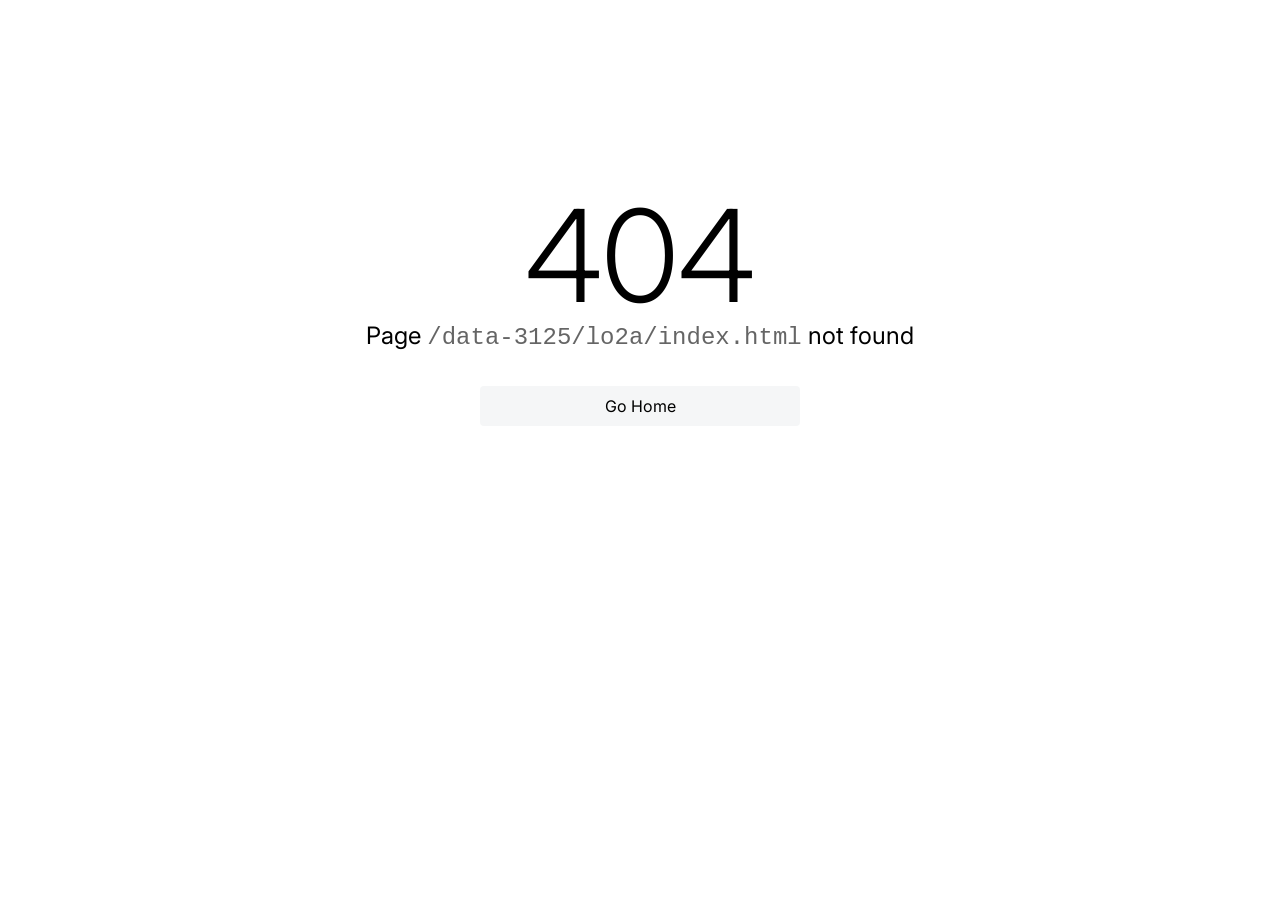
<file: data-3125/lo2a/index.html>
<!DOCTYPE html>
<html lang="en">
<head>
<meta charset="utf-8">
  <meta name="robots" content="noindex">
<meta name="viewport" content="width=device-width, initial-scale=1">
<title>DATA-3125 Data Engineering — LO2a - Slidev</title>
<link rel="stylesheet" href="https://fonts.googleapis.com/css2?family=Inter:wght@200;400;600&family=sans-serif:wght@200;400;600&family=Fira+Code:wght@200;400;600&display=swap" type="text/css">
<link rel="preload" as="image" href="./assets/crisp-dm-BqkOeNPw.png">
<link rel="icon" href="https://cdn.jsdelivr.net/gh/slidevjs/slidev/assets/favicon.png">
<meta http-equiv="Content-Type" content="text/html; charset=UTF-8">
<meta property="slidev:version" content="52.16.0">
<meta property="og:title" content="DATA-3125 Data Engineering — LO2a - Slidev">  <script type="module" crossorigin src="./assets/index-PKO9Kjw_.js"></script>
  <link rel="modulepreload" crossorigin href="./assets/rolldown-runtime-QTnfLwEv.js">
  <link rel="modulepreload" crossorigin href="./assets/modules/shiki-h4bi2xUa.js">
  <link rel="modulepreload" crossorigin href="./assets/slidev/utils-Br8QQamT.js">
  <link rel="modulepreload" crossorigin href="./assets/modules/vue-DpthL74w.js">
  <link rel="stylesheet" crossorigin href="./assets/modules/shiki-BrmBd2_v.css">
  <link rel="stylesheet" crossorigin href="./assets/index-D99_2LUt.css">
</head>
<body>
  <div id="app"></div>
  <div id="mermaid-rendering-container"></div>
  
</body>
</html>
</file>
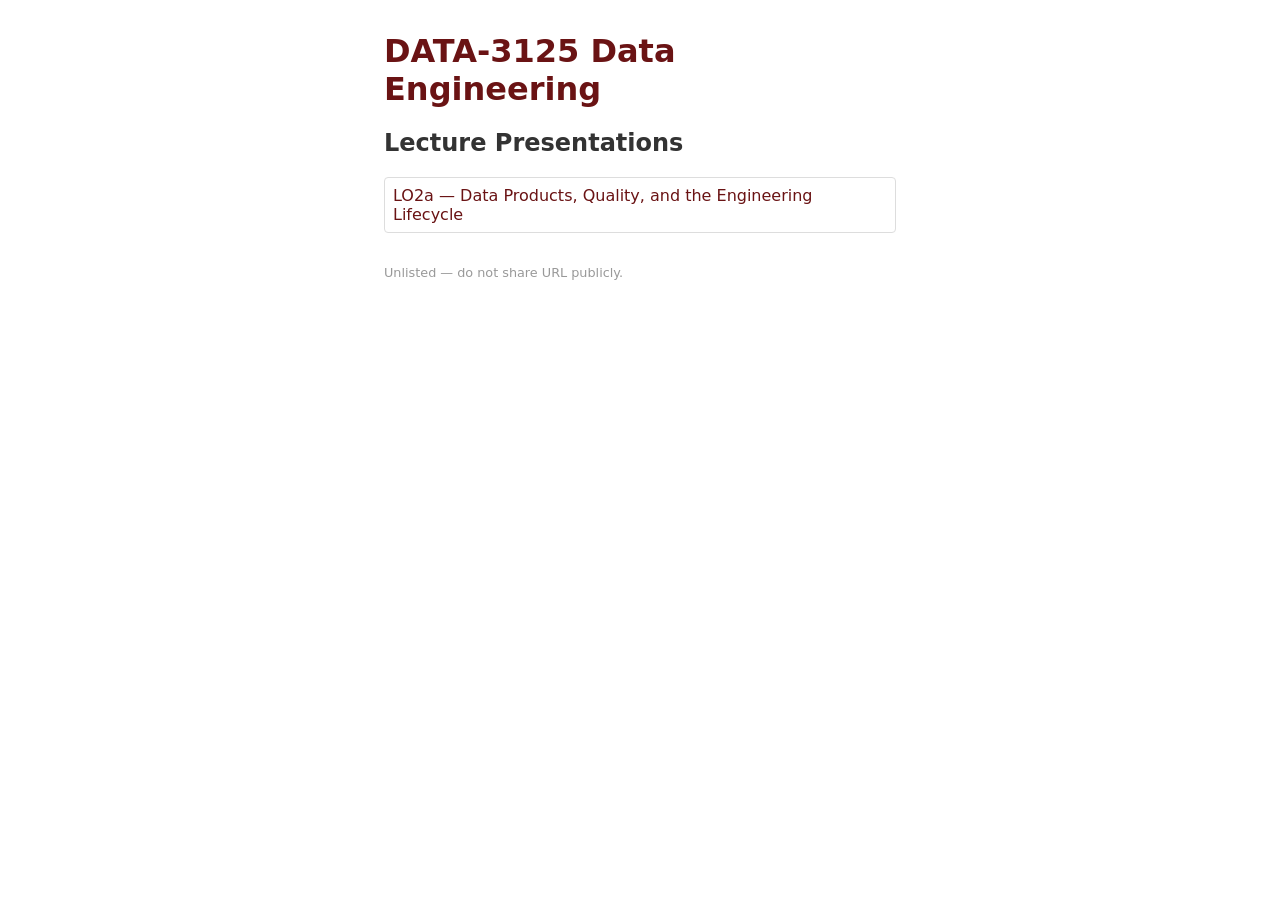
<file: courses.html>
<!DOCTYPE html>
<html lang="en">
<head><meta charset="utf-8"><title>DATA-3125 — Course Materials</title>
<meta name="robots" content="noindex">
<style>body{font-family:system-ui;max-width:32rem;margin:2rem auto;padding:0 1rem;color:#333;}
h1{color:#6a1314;}a{color:#6a1314;text-decoration:none;display:block;padding:.5rem;border:1px solid #ddd;border-radius:4px;margin:.25rem 0;}a:hover{background:#f5f0f0;}</style></head>
<body>
<h1>DATA-3125 Data Engineering</h1>
<h2>Lecture Presentations</h2>
<a href="/">LO2a — Data Products, Quality, and the Engineering Lifecycle</a>
<p style="color:#999;font-size:.8rem;margin-top:2rem;">Unlisted — do not share URL publicly.</p>
</body></html>
</file>
<file: data-3125/lo2a/assets/modules/shiki-BrmBd2_v.css>
.shiki-magic-move-container{white-space:pre;position:relative}.shiki-magic-move-line-number{opacity:.3;-webkit-user-select:none;user-select:none}.shiki-magic-move-item{transition:color var(--smm-duration,.5s) var(--smm-easing,"ease");display:inline-block}.shiki-magic-move-enter-active,.shiki-magic-move-leave-active,.shiki-magic-move-move{transition:all var(--smm-duration,.5s) var(--smm-easing,"ease")}.shiki-magic-move-container-resize,.shiki-magic-move-container-restyle{transition:all var(--smm-duration,.5s) var(--smm-easing,"ease");transition-delay:calc(var(--smm-duration,.5s)*var(--smm-delay-container,1))}.shiki-magic-move-move{transition-delay:calc(var(--smm-duration,.5s)*var(--smm-delay-move,1) + var(--smm-stagger,0));z-index:1}.shiki-magic-move-enter-active{transition-delay:calc(var(--smm-duration,.5s)*var(--smm-delay-enter,1) + var(--smm-stagger,0));z-index:1}.shiki-magic-move-leave-active{transition-delay:calc(var(--smm-duration,.5s)*var(--smm-delay-leave,1) + var(--smm-stagger,0))}.shiki-magic-move-enter-from,.shiki-magic-move-leave-to{opacity:0}br.shiki-magic-move-leave-active{display:none}.resize-observer[data-v-b329ee4c]{z-index:-1;pointer-events:none;opacity:0;background-color:#0000;border:none;width:100%;height:100%;display:block;position:absolute;top:0;left:0;overflow:hidden}.resize-observer[data-v-b329ee4c] object{pointer-events:none;z-index:-1;width:100%;height:100%;display:block;position:absolute;top:0;left:0;overflow:hidden}.v-popper__popper{z-index:10000;outline:none;top:0;left:0}.v-popper__popper.v-popper__popper--hidden{visibility:hidden;opacity:0;pointer-events:none;transition:opacity .15s,visibility .15s}.v-popper__popper.v-popper__popper--shown{visibility:visible;opacity:1;transition:opacity .15s}.v-popper__popper.v-popper__popper--skip-transition,.v-popper__popper.v-popper__popper--skip-transition>.v-popper__wrapper{transition:none!important}.v-popper__backdrop{width:100%;height:100%;display:none;position:absolute;top:0;left:0}.v-popper__inner{box-sizing:border-box;position:relative;overflow-y:auto}.v-popper__inner>div{z-index:1;max-width:inherit;max-height:inherit;position:relative}.v-popper__arrow-container{width:10px;height:10px;position:absolute}.v-popper__popper--arrow-overflow .v-popper__arrow-container,.v-popper__popper--no-positioning .v-popper__arrow-container{display:none}.v-popper__arrow-inner,.v-popper__arrow-outer{border-style:solid;width:0;height:0;position:absolute;top:0;left:0}.v-popper__arrow-inner{visibility:hidden;border-width:7px}.v-popper__arrow-outer{border-width:6px}.v-popper__popper[data-popper-placement^=top] .v-popper__arrow-inner,.v-popper__popper[data-popper-placement^=bottom] .v-popper__arrow-inner{left:-2px}.v-popper__popper[data-popper-placement^=top] .v-popper__arrow-outer,.v-popper__popper[data-popper-placement^=bottom] .v-popper__arrow-outer{left:-1px}.v-popper__popper[data-popper-placement^=top] .v-popper__arrow-inner,.v-popper__popper[data-popper-placement^=top] .v-popper__arrow-outer{border-bottom-width:0;border-bottom-color:#0000!important;border-left-color:#0000!important;border-right-color:#0000!important}.v-popper__popper[data-popper-placement^=top] .v-popper__arrow-inner{top:-2px}.v-popper__popper[data-popper-placement^=bottom] .v-popper__arrow-container{top:0}.v-popper__popper[data-popper-placement^=bottom] .v-popper__arrow-inner,.v-popper__popper[data-popper-placement^=bottom] .v-popper__arrow-outer{border-top-width:0;border-top-color:#0000!important;border-left-color:#0000!important;border-right-color:#0000!important}.v-popper__popper[data-popper-placement^=bottom] .v-popper__arrow-inner{top:-4px}.v-popper__popper[data-popper-placement^=bottom] .v-popper__arrow-outer{top:-6px}.v-popper__popper[data-popper-placement^=left] .v-popper__arrow-inner,.v-popper__popper[data-popper-placement^=right] .v-popper__arrow-inner{top:-2px}.v-popper__popper[data-popper-placement^=left] .v-popper__arrow-outer,.v-popper__popper[data-popper-placement^=right] .v-popper__arrow-outer{top:-1px}.v-popper__popper[data-popper-placement^=right] .v-popper__arrow-inner,.v-popper__popper[data-popper-placement^=right] .v-popper__arrow-outer{border-left-width:0;border-top-color:#0000!important;border-bottom-color:#0000!important;border-left-color:#0000!important}.v-popper__popper[data-popper-placement^=right] .v-popper__arrow-inner{left:-4px}.v-popper__popper[data-popper-placement^=right] .v-popper__arrow-outer{left:-6px}.v-popper__popper[data-popper-placement^=left] .v-popper__arrow-container{right:-10px}.v-popper__popper[data-popper-placement^=left] .v-popper__arrow-inner,.v-popper__popper[data-popper-placement^=left] .v-popper__arrow-outer{border-right-width:0;border-top-color:#0000!important;border-bottom-color:#0000!important;border-right-color:#0000!important}.v-popper__popper[data-popper-placement^=left] .v-popper__arrow-inner{left:-2px}.v-popper--theme-tooltip .v-popper__inner{color:#fff;background:#000c;border-radius:6px;padding:7px 12px 6px}.v-popper--theme-tooltip .v-popper__arrow-outer{border-color:#000c}.v-popper--theme-dropdown .v-popper__inner{color:#000;background:#fff;border:1px solid #ddd;border-radius:6px;box-shadow:0 6px 30px #0000001a}.v-popper--theme-dropdown .v-popper__arrow-inner{visibility:visible;border-color:#fff}.v-popper--theme-dropdown .v-popper__arrow-outer{border-color:#ddd}:root{--twoslash-border-color:#8888;--twoslash-underline-color:currentColor;--twoslash-highlighted-border:#c37d0d50;--twoslash-highlighted-bg:#c37d0d20;--twoslash-popup-bg:#f8f8f8;--twoslash-popup-color:inherit;--twoslash-popup-shadow:#00000014 0px 1px 4px;--twoslash-docs-color:#888;--twoslash-docs-font:sans-serif;--twoslash-code-font:inherit;--twoslash-code-font-size:1em;--twoslash-matched-color:inherit;--twoslash-unmatched-color:#888;--twoslash-cursor-color:#8888;--twoslash-error-color:#d45656;--twoslash-error-bg:#d4565620;--twoslash-warn-color:#c37d0d;--twoslash-warn-bg:#c37d0d20;--twoslash-tag-color:#3772cf;--twoslash-tag-bg:#3772cf20;--twoslash-tag-warn-color:var(--twoslash-warn-color);--twoslash-tag-warn-bg:var(--twoslash-warn-bg);--twoslash-tag-annotate-color:#1ba673;--twoslash-tag-annotate-bg:#1ba67320}@media (prefers-reduced-motion:reduce){.twoslash *{transition:none!important}}.twoslash:hover .twoslash-hover{border-color:var(--twoslash-underline-color)}.twoslash .twoslash-hover{border-bottom:1px dotted #0000;transition:border-color .3s;position:relative}.twoslash .twoslash-popup-container{opacity:0;background:var(--twoslash-popup-bg);color:var(--twoslash-popup-color);border:1px solid var(--twoslash-border-color);pointer-events:none;z-index:10;-webkit-user-select:none;user-select:none;text-align:left;box-shadow:var(--twoslash-popup-shadow);border-radius:4px;flex-direction:column;transition:opacity .3s;display:inline-flex;position:absolute;transform:translateY(1.1em)}.twoslash .twoslash-query-persisted .twoslash-popup-container{z-index:9;transform:translateY(1.5em)}.twoslash .twoslash-hover:hover .twoslash-popup-container,.twoslash .twoslash-error-hover:hover .twoslash-popup-container,.twoslash .twoslash-query-persisted .twoslash-popup-container,.twoslash .twoslash-query-line .twoslash-popup-container{opacity:1;pointer-events:auto}.twoslash .twoslash-popup-container:hover{-webkit-user-select:auto;user-select:auto}.twoslash .twoslash-popup-arrow{border-top:1px solid var(--twoslash-border-color);border-right:1px solid var(--twoslash-border-color);background:var(--twoslash-popup-bg);pointer-events:none;width:6px;height:6px;position:absolute;top:-4px;left:1em;transform:rotate(-45deg)}.twoslash .twoslash-popup-code,.twoslash .twoslash-popup-error,.twoslash .twoslash-popup-docs{padding:6px 8px!important}.twoslash .twoslash-popup-code{font-family:var(--twoslash-code-font);font-size:var(--twoslash-code-font-size)}.twoslash .twoslash-popup-docs{color:var(--twoslash-docs-color);font-family:var(--twoslash-docs-font);border-top:1px solid var(--twoslash-border-color);font-size:.8em}.twoslash .twoslash-popup-error{color:var(--twoslash-error-color);background-color:var(--twoslash-error-bg);font-family:var(--twoslash-docs-font);font-size:.8em}.twoslash .twoslash-popup-docs-tags{font-family:var(--twoslash-docs-font);flex-direction:column;display:flex}.twoslash .twoslash-popup-docs-tags,.twoslash .twoslash-popup-docs-tag-name{margin-right:.5em}.twoslash .twoslash-popup-docs-tag-name{font-family:var(--twoslash-code-font)}.twoslash .twoslash-query-line .twoslash-popup-container{margin-bottom:1.4em;position:relative;transform:translateY(.6em)}.twoslash .twoslash-error-line{background-color:var(--twoslash-error-bg);border-left:3px solid var(--twoslash-error-color);color:var(--twoslash-error-color);width:max-content;min-width:100%;margin:.2em 0;padding:6px 12px;position:relative}.twoslash .twoslash-error-line.twoslash-error-level-warning{background-color:var(--twoslash-warn-bg);border-left:3px solid var(--twoslash-warn-color);color:var(--twoslash-warn-color)}.twoslash .twoslash-error{background:url("data:image/svg+xml,%3Csvg%20xmlns%3D'http%3A%2F%2Fwww.w3.org%2F2000%2Fsvg'%20viewBox%3D'0%200%206%203'%20enable-background%3D'new%200%200%206%203'%20height%3D'3'%20width%3D'6'%3E%3Cg%20fill%3D'%23c94824'%3E%3Cpolygon%20points%3D'5.5%2C0%202.5%2C3%201.1%2C3%204.1%2C0'%2F%3E%3Cpolygon%20points%3D'4%2C0%206%2C2%206%2C0.6%205.4%2C0'%2F%3E%3Cpolygon%20points%3D'0%2C2%201%2C3%202.4%2C3%200%2C0.6'%2F%3E%3C%2Fg%3E%3C%2Fsvg%3E") 0 100% repeat-x;padding-bottom:2px}.twoslash .twoslash-error.twoslash-error-level-warning{background:url("data:image/svg+xml,%3Csvg%20xmlns%3D'http%3A%2F%2Fwww.w3.org%2F2000%2Fsvg'%20viewBox%3D'0%200%206%203'%20enable-background%3D'new%200%200%206%203'%20height%3D'3'%20width%3D'6'%3E%3Cg%20fill%3D'%23c37d0d'%3E%3Cpolygon%20points%3D'5.5%2C0%202.5%2C3%201.1%2C3%204.1%2C0'%2F%3E%3Cpolygon%20points%3D'4%2C0%206%2C2%206%2C0.6%205.4%2C0'%2F%3E%3Cpolygon%20points%3D'0%2C2%201%2C3%202.4%2C3%200%2C0.6'%2F%3E%3C%2Fg%3E%3C%2Fsvg%3E") 0 100% repeat-x;padding-bottom:2px}.twoslash .twoslash-completion-cursor{position:relative}.twoslash .twoslash-completion-cursor .twoslash-completion-list{-webkit-user-select:none;user-select:none;z-index:8;box-shadow:var(--twoslash-popup-shadow);background:var(--twoslash-popup-bg);border:1px solid var(--twoslash-border-color);margin:3px 0 0 -1px;display:inline-block;position:absolute;top:0;left:0;transform:translateY(1.2em)}.twoslash-completion-list{flex-direction:column;gap:4px;width:240px;padding:4px;font-size:.8rem;display:flex}.twoslash-completion-list:hover{-webkit-user-select:auto;user-select:auto}.twoslash-completion-list:before{background-color:var(--twoslash-cursor-color);content:" ";width:2px;height:1.4em;position:absolute;top:-1.6em;left:-1px}.twoslash-completion-list li{align-items:center;gap:.25em;line-height:1em;display:flex;overflow:hidden}.twoslash-completion-list li span.twoslash-completions-unmatched{color:var(--twoslash-unmatched-color)}.twoslash-completion-list .deprecated{opacity:.5;text-decoration:line-through}.twoslash-completion-list li span.twoslash-completions-matched{color:var(--twoslash-matched-color)}.twoslash-highlighted{background-color:var(--twoslash-highlighted-bg);border:1px solid var(--twoslash-highlighted-border);border-radius:4px;margin:-1px -3px;padding:1px 2px}.twoslash-completion-list .twoslash-completions-icon{color:var(--twoslash-unmatched-color);flex:none;width:1em}.twoslash .twoslash-tag-line{background-color:var(--twoslash-tag-bg);border-left:3px solid var(--twoslash-tag-color);color:var(--twoslash-tag-color);align-items:center;gap:.3em;width:max-content;min-width:100%;margin:.2em 0;padding:6px 10px;display:flex;position:relative}.twoslash .twoslash-tag-line .twoslash-tag-icon{width:1.1em;color:inherit}.twoslash .twoslash-tag-line.twoslash-tag-error-line{background-color:var(--twoslash-error-bg);border-left:3px solid var(--twoslash-error-color);color:var(--twoslash-error-color)}.twoslash .twoslash-tag-line.twoslash-tag-warn-line{background-color:var(--twoslash-tag-warn-bg);border-left:3px solid var(--twoslash-tag-warn-color);color:var(--twoslash-tag-warn-color)}.twoslash .twoslash-tag-line.twoslash-tag-annotate-line{background-color:var(--twoslash-tag-annotate-bg);border-left:3px solid var(--twoslash-tag-annotate-color);color:var(--twoslash-tag-annotate-color)}:root{--twoslash-popup-bg:var(--vp-c-bg,inherit);--twoslash-popup-color:var(--vp-c-text-1);--twoslash-docs-color:var(--vp-c-text-1);--twoslash-docs-font:var(--vp-font-family-base);--twoslash-code-font:var(--vp-font-family-mono);--twoslash-code-size:var(--vp-code-font-size);--twoslash-underline-color:#8888;--twoslash-border-color:var(--vp-c-border);--twoslash-cursor-color:var(--vp-c-brand);--twoslash-matched-color:var(--vp-c-brand);--twoslash-unmatched-color:var(--vp-c-text-2)}.v-popper--theme-twoslash{z-index:calc(var(--vp-z-index-local-nav) - 1)}.v-popper--theme-twoslash .v-popper__inner{background:var(--twoslash-popup-bg);color:var(--twoslash-popup-color);border-color:var(--twoslash-border-color)}.v-popper--theme-twoslash .v-popper__arrow-outer{border-color:var(--twoslash-border-color)}.v-popper--theme-twoslash .v-popper__arrow-inner{border-color:var(--twoslash-popup-bg)}.twoslash-popup-container{transform:translateY(1.5em)}.twoslash-query-persisted .twoslash-popup-container{transform:translateY(1.8em)}.twoslash .v-popper{display:inline-block}.twoslash-completion-list .twoslash-completions-icon{color:var(--twoslash-unmatched-color)!important}.twoslash-floating .twoslash-popup-code{width:fit-content;min-width:100%;max-width:600px;line-height:var(--vp-code-line-height);font-size:var(--twoslash-code-size);white-space:pre-wrap;padding:6px 12px;transition:color .5s;display:block}.twoslash-floating .twoslash-popup-docs,.twoslash-floating .twoslash-popup-error{font-family:var(--twoslash-docs-font);text-wrap:balance;max-width:700px;max-height:500px;font-size:.9em;overflow:hidden auto;padding:12px!important}.twoslash-floating .twoslash-popup-docs p:first-child,.twoslash-floating .twoslash-popup-error p:first-child{margin-top:0}.twoslash-floating .twoslash-popup-docs p:last-child,.twoslash-floating .twoslash-popup-error p:last-child{margin-bottom:0}.twoslash-floating .twoslash-popup-docs{border-top:1px solid var(--twoslash-border-color);color:var(--twoslash-docs-color)}.twoslash-floating .twoslash-popup-error{color:var(--twoslash-error-color)}.twoslash-floating .twoslash-popup-error.twoslash-error-level-warning{color:var(--twoslash-warn-color)}.twoslash-floating .twoslash-popup-docs p,.twoslash-floating .twoslash-popup-error p{text-wrap:balance;margin:6px 0}.twoslash-floating .twoslash-popup-docs pre .twoslash-floating .twoslash-popup-error pre{background-color:var(--vp-code-block-bg);border-radius:8px;margin:6px -2px;padding:12px;overflow-x:auto}.twoslash-floating .twoslash-popup-docs-tags{flex-direction:column;display:flex;padding:8px 12px!important}.twoslash-floating .twoslash-popup-docs-tags .twoslash-popup-docs-tag-name{font-family:var(--twoslash-code-font);color:var(--twoslash-unmatched-color);margin-right:.5em}.twoslash-completion-cursor{background:var(--twoslash-cursor-color);-webkit-user-select:none;user-select:none;width:2px;height:1.2em;margin-bottom:-.2em;display:inline-block}.twoslash-floating.twoslash-completion .v-popper__arrow-container{display:none}.twoslash-floating.twoslash-completion .twoslash-completion-list{font-family:var(--twoslash-code-font);padding:6px;font-size:var(--twoslash-code-size)!important}.twoslash-floating.twoslash-completion .twoslash-completion-list li{padding:3px 0}.twoslash-error:empty,.twoslash-error-empty{vertical-align:middle;min-width:.55em;min-height:1.2em;display:inline-block}
</file>
<file: data-3125/lo2a/assets/index-D99_2LUt.css>
*,:before,:after{box-sizing:border-box;border-style:solid;border-width:0;border-color:var(--un-default-border-color,#e5e7eb)}:before,:after{--un-content:""}html,:host{-webkit-text-size-adjust:100%;tab-size:4;font-feature-settings:normal;font-variation-settings:normal;-webkit-tap-highlight-color:transparent;font-family:ui-sans-serif,system-ui,sans-serif,Apple Color Emoji,Segoe UI Emoji,Segoe UI Symbol,Noto Color Emoji;line-height:1.5}body{line-height:inherit;margin:0}hr{height:0;color:inherit;border-top-width:1px}abbr:where([title]){-webkit-text-decoration:underline dotted;text-decoration:underline dotted}h1,h2,h3,h4,h5,h6{font-size:inherit;font-weight:inherit}a{color:inherit;-webkit-text-decoration:inherit;text-decoration:inherit}b,strong{font-weight:bolder}code,kbd,samp,pre{font-feature-settings:normal;font-variation-settings:normal;font-family:ui-monospace,SFMono-Regular,Menlo,Monaco,Consolas,Liberation Mono,Courier New,monospace;font-size:1em}small{font-size:80%}sub,sup{vertical-align:baseline;font-size:75%;line-height:0;position:relative}sub{bottom:-.25em}sup{top:-.5em}table{text-indent:0;border-color:inherit;border-collapse:collapse}button,input,optgroup,select,textarea{font-feature-settings:inherit;font-variation-settings:inherit;font-family:inherit;font-size:100%;font-weight:inherit;line-height:inherit;color:inherit;margin:0;padding:0}button,select{text-transform:none}button,[type=button],[type=reset],[type=submit]{-webkit-appearance:button;background-color:#0000;background-image:none}:-moz-focusring{outline:auto}:-moz-ui-invalid{box-shadow:none}progress{vertical-align:baseline}::-webkit-inner-spin-button{height:auto}::-webkit-outer-spin-button{height:auto}[type=search]{-webkit-appearance:textfield;outline-offset:-2px}::-webkit-search-decoration{-webkit-appearance:none}::-webkit-file-upload-button{-webkit-appearance:button;font:inherit}summary{display:list-item}blockquote,dl,dd,h1,h2,h3,h4,h5,h6,hr,figure,p,pre{margin:0}fieldset{margin:0;padding:0}legend{padding:0}ol,ul,menu{margin:0;padding:0;list-style:none}dialog{padding:0}textarea{resize:vertical}input::placeholder,textarea::placeholder{opacity:1;color:#9ca3af}button,[role=button]{cursor:pointer}:disabled{cursor:default}img,svg,video,canvas,audio,iframe,embed,object{vertical-align:middle;display:block}img,video{max-width:100%;height:auto}[hidden]:where(:not([hidden=until-found])){display:none}*,:before,:after,::backdrop{--un-rotate:0;--un-rotate-x:0;--un-rotate-y:0;--un-rotate-z:0;--un-scale-x:1;--un-scale-y:1;--un-scale-z:1;--un-skew-x:0;--un-skew-y:0;--un-translate-x:0;--un-translate-y:0;--un-translate-z:0;--un-pan-x: ;--un-pan-y: ;--un-pinch-zoom: ;--un-scroll-snap-strictness:proximity;--un-ordinal: ;--un-slashed-zero: ;--un-numeric-figure: ;--un-numeric-spacing: ;--un-numeric-fraction: ;--un-border-spacing-x:0;--un-border-spacing-y:0;--un-ring-offset-shadow:0 0 #0000;--un-ring-shadow:0 0 #0000;--un-shadow-inset: ;--un-shadow:0 0 #0000;--un-ring-inset: ;--un-ring-offset-width:0px;--un-ring-offset-color:#fff;--un-ring-width:0px;--un-ring-color:#93c5fd80;--un-blur: ;--un-brightness: ;--un-contrast: ;--un-drop-shadow: ;--un-grayscale: ;--un-hue-rotate: ;--un-invert: ;--un-saturate: ;--un-sepia: ;--un-backdrop-blur: ;--un-backdrop-brightness: ;--un-backdrop-contrast: ;--un-backdrop-grayscale: ;--un-backdrop-hue-rotate: ;--un-backdrop-invert: ;--un-backdrop-opacity: ;--un-backdrop-saturate: ;--un-backdrop-sepia: }.prose{color:var(--un-prose-body);max-width:65ch}.prose :where(p):not(:where([class~=not-prose],[class~=not-prose] *)){margin-top:1.25em;margin-bottom:1.25em}.prose :where([class~=lead]):not(:where([class~=not-prose],[class~=not-prose] *)){color:var(--un-prose-lead);margin-top:1.2em;margin-bottom:1.2em;font-size:1.25em;line-height:1.6}.prose :where(a):not(:where([class~=not-prose],[class~=not-prose] *)){color:var(--un-prose-links);font-weight:500;text-decoration:underline}.prose :where(strong):not(:where([class~=not-prose],[class~=not-prose] *)){color:var(--un-prose-bold);font-weight:600}.prose :where(a strong):not(:where([class~=not-prose],[class~=not-prose] *)),.prose :where(blockquote strong):not(:where([class~=not-prose],[class~=not-prose] *)),.prose :where(thead th strong):not(:where([class~=not-prose],[class~=not-prose] *)){color:inherit}.prose :where(ol):not(:where([class~=not-prose],[class~=not-prose] *)){margin-top:1.25em;margin-bottom:1.25em;padding-inline-start:1.625em;list-style-type:decimal}.prose :where(ol[type=A]):not(:where([class~=not-prose],[class~=not-prose] *)){list-style-type:upper-alpha}.prose :where(ol[type=a]):not(:where([class~=not-prose],[class~=not-prose] *)){list-style-type:lower-alpha}.prose :where(ol[type=A s]):not(:where([class~=not-prose],[class~=not-prose] *)){list-style-type:upper-alpha}.prose :where(ol[type=a s]):not(:where([class~=not-prose],[class~=not-prose] *)){list-style-type:lower-alpha}.prose :where(ol[type=I]):not(:where([class~=not-prose],[class~=not-prose] *)){list-style-type:upper-roman}.prose :where(ol[type=i]):not(:where([class~=not-prose],[class~=not-prose] *)){list-style-type:lower-roman}.prose :where(ol[type=I s]):not(:where([class~=not-prose],[class~=not-prose] *)){list-style-type:upper-roman}.prose :where(ol[type=i s]):not(:where([class~=not-prose],[class~=not-prose] *)){list-style-type:lower-roman}.prose :where(ol[type="1"]):not(:where([class~=not-prose],[class~=not-prose] *)){list-style-type:decimal}.prose :where(ul):not(:where([class~=not-prose],[class~=not-prose] *)){margin-top:1.25em;margin-bottom:1.25em;padding-inline-start:1.625em;list-style-type:disc}.prose :where(ol>li):not(:where([class~=not-prose],[class~=not-prose] *))::marker{color:var(--un-prose-counters);font-weight:400}.prose :where(ul>li):not(:where([class~=not-prose],[class~=not-prose] *))::marker{color:var(--un-prose-bullets)}.prose :where(dt):not(:where([class~=not-prose],[class~=not-prose] *)){color:var(--un-prose-headings);margin-top:1.25em;font-weight:600}.prose :where(hr):not(:where([class~=not-prose],[class~=not-prose] *)){border-color:var(--un-prose-hr);border-top-width:1px;margin-top:3em;margin-bottom:3em}.prose :where(blockquote):not(:where([class~=not-prose],[class~=not-prose] *)){color:var(--un-prose-quotes);border-inline-start-width:.25rem;border-inline-start-color:var(--un-prose-quote-borders);quotes:"“""”""‘""’";margin-top:1.6em;margin-bottom:1.6em;padding-inline-start:1em;font-style:italic;font-weight:500}.prose :where(blockquote p:first-of-type):not(:where([class~=not-prose],[class~=not-prose] *)):before{content:open-quote}.prose :where(blockquote p:last-of-type):not(:where([class~=not-prose],[class~=not-prose] *)):after{content:close-quote}.prose :where(h1):not(:where([class~=not-prose],[class~=not-prose] *)){color:var(--un-prose-headings);margin-top:0;margin-bottom:.888889em;font-size:2.25em;font-weight:800;line-height:1.11111}.prose :where(h1 strong):not(:where([class~=not-prose],[class~=not-prose] *)){color:inherit;font-weight:900}.prose :where(h2):not(:where([class~=not-prose],[class~=not-prose] *)){color:var(--un-prose-headings);margin-top:2em;margin-bottom:1em;font-size:1.5em;font-weight:700;line-height:1.33333}.prose :where(h2 strong):not(:where([class~=not-prose],[class~=not-prose] *)){color:inherit;font-weight:800}.prose :where(h3):not(:where([class~=not-prose],[class~=not-prose] *)){color:var(--un-prose-headings);margin-top:1.6em;margin-bottom:.6em;font-size:1.25em;font-weight:600;line-height:1.6}.prose :where(h3 strong):not(:where([class~=not-prose],[class~=not-prose] *)){color:inherit;font-weight:700}.prose :where(h4):not(:where([class~=not-prose],[class~=not-prose] *)){color:var(--un-prose-headings);margin-top:1.5em;margin-bottom:.5em;font-weight:600;line-height:1.5}.prose :where(h4 strong):not(:where([class~=not-prose],[class~=not-prose] *)){color:inherit;font-weight:700}.prose :where(img):not(:where([class~=not-prose],[class~=not-prose] *)){margin-top:2em;margin-bottom:2em}.prose :where(picture):not(:where([class~=not-prose],[class~=not-prose] *)){margin-top:2em;margin-bottom:2em;display:block}.prose :where(video):not(:where([class~=not-prose],[class~=not-prose] *)){margin-top:2em;margin-bottom:2em}.prose :where(kbd):not(:where([class~=not-prose],[class~=not-prose] *)){color:var(--un-prose-kbd);box-shadow:0 0 0 1px rgb(var(--un-prose-kbd-shadows) / 10%), 0 3px 0 rgb(var(--un-prose-kbd-shadows) / 10%);padding-top:.1875em;padding-inline-end:.375em;padding-bottom:.1875em;border-radius:.3125rem;padding-inline-start:.375em;font-family:inherit;font-size:.875em;font-weight:500}.prose :where(code):not(:where([class~=not-prose],[class~=not-prose] *)){color:var(--un-prose-code);font-size:.875em;font-weight:600}.prose :where(code):not(:where([class~=not-prose],[class~=not-prose] *)):before,.prose :where(code):not(:where([class~=not-prose],[class~=not-prose] *)):after{content:"`"}.prose :where(a code):not(:where([class~=not-prose],[class~=not-prose] *)),.prose :where(h1 code):not(:where([class~=not-prose],[class~=not-prose] *)){color:inherit}.prose :where(h2 code):not(:where([class~=not-prose],[class~=not-prose] *)){color:inherit;font-size:.875em}.prose :where(h3 code):not(:where([class~=not-prose],[class~=not-prose] *)){color:inherit;font-size:.9em}.prose :where(h4 code):not(:where([class~=not-prose],[class~=not-prose] *)),.prose :where(blockquote code):not(:where([class~=not-prose],[class~=not-prose] *)),.prose :where(thead th code):not(:where([class~=not-prose],[class~=not-prose] *)){color:inherit}.prose :where(pre):not(:where([class~=not-prose],[class~=not-prose] *)){color:var(--un-prose-pre-code);background-color:var(--un-prose-pre-bg);padding-top:.857143em;padding-inline-end:1.14286em;padding-bottom:.857143em;border-radius:.375rem;margin-top:1.71429em;margin-bottom:1.71429em;padding-inline-start:1.14286em;font-size:.875em;font-weight:400;line-height:1.71429;overflow-x:auto}.prose :where(pre code):not(:where([class~=not-prose],[class~=not-prose] *)){font-weight:inherit;color:inherit;font-size:inherit;font-family:inherit;line-height:inherit;background-color:#0000;border-width:0;border-radius:0;padding:0}.prose :where(pre code):not(:where([class~=not-prose],[class~=not-prose] *)):before,.prose :where(pre code):not(:where([class~=not-prose],[class~=not-prose] *)):after{content:none}.prose :where(table):not(:where([class~=not-prose],[class~=not-prose] *)){table-layout:auto;width:100%;margin-top:2em;margin-bottom:2em;font-size:.875em;line-height:1.71429}.prose :where(thead):not(:where([class~=not-prose],[class~=not-prose] *)){border-bottom-width:1px;border-bottom-color:var(--un-prose-th-borders)}.prose :where(thead th):not(:where([class~=not-prose],[class~=not-prose] *)){color:var(--un-prose-headings);vertical-align:bottom;padding-inline-end:.571429em;padding-bottom:.571429em;padding-inline-start:.571429em;font-weight:600}.prose :where(tbody tr):not(:where([class~=not-prose],[class~=not-prose] *)){border-bottom-width:1px;border-bottom-color:var(--un-prose-td-borders)}.prose :where(tbody tr:last-child):not(:where([class~=not-prose],[class~=not-prose] *)){border-bottom-width:0}.prose :where(tbody td):not(:where([class~=not-prose],[class~=not-prose] *)){vertical-align:baseline}.prose :where(tfoot):not(:where([class~=not-prose],[class~=not-prose] *)){border-top-width:1px;border-top-color:var(--un-prose-th-borders)}.prose :where(tfoot td):not(:where([class~=not-prose],[class~=not-prose] *)){vertical-align:top}.prose :where(th,td):not(:where([class~=not-prose],[class~=not-prose] *)){text-align:start}.prose :where(figure>*):not(:where([class~=not-prose],[class~=not-prose] *)){margin-top:0;margin-bottom:0}.prose :where(figcaption):not(:where([class~=not-prose],[class~=not-prose] *)){color:var(--un-prose-captions);margin-top:.857143em;font-size:.875em;line-height:1.42857}.prose{font-size:1rem;line-height:1.75}.prose :where(picture>img):not(:where([class~=not-prose],[class~=not-prose] *)){margin-top:0;margin-bottom:0}.prose :where(li):not(:where([class~=not-prose],[class~=not-prose] *)){margin-top:.5em;margin-bottom:.5em}.prose :where(ol>li):not(:where([class~=not-prose],[class~=not-prose] *)),.prose :where(ul>li):not(:where([class~=not-prose],[class~=not-prose] *)){padding-inline-start:.375em}.prose :where():not(:where([class~=not-prose],[class~=not-prose] *)){margin-top:1.25em;margin-bottom:1.25em}.prose :where(ul ul,ul ol,ol ul,ol ol):not(:where([class~=not-prose],[class~=not-prose] *)){margin-top:.75em;margin-bottom:.75em}.prose :where(dl):not(:where([class~=not-prose],[class~=not-prose] *)){margin-top:1.25em;margin-bottom:1.25em}.prose :where(dd):not(:where([class~=not-prose],[class~=not-prose] *)){margin-top:.5em;padding-inline-start:1.625em}.prose :where(hr+*):not(:where([class~=not-prose],[class~=not-prose] *)),.prose :where(h2+*):not(:where([class~=not-prose],[class~=not-prose] *)),.prose :where(h3+*):not(:where([class~=not-prose],[class~=not-prose] *)),.prose :where(h4+*):not(:where([class~=not-prose],[class~=not-prose] *)){margin-top:0}.prose :where(thead th:first-child):not(:where([class~=not-prose],[class~=not-prose] *)){padding-inline-start:0}.prose :where(thead th:last-child):not(:where([class~=not-prose],[class~=not-prose] *)){padding-inline-end:0}.prose :where(tbody td,tfoot td):not(:where([class~=not-prose],[class~=not-prose] *)){padding-top:.571429em;padding-inline-end:.571429em;padding-bottom:.571429em;padding-inline-start:.571429em}.prose :where(tbody td:first-child,tfoot td:first-child):not(:where([class~=not-prose],[class~=not-prose] *)){padding-inline-start:0}.prose :where(tbody td:last-child,tfoot td:last-child):not(:where([class~=not-prose],[class~=not-prose] *)){padding-inline-end:0}.prose :where(figure):not(:where([class~=not-prose],[class~=not-prose] *)){margin-top:2em;margin-bottom:2em}.prose :where():not(:where([class~=not-prose],[class~=not-prose] *)){margin-top:0;margin-bottom:0}.prose{--un-prose-body:#374151;--un-prose-invert-body:#d1d5db;--un-prose-headings:#111827;--un-prose-invert-headings:white;--un-prose-lead:#4b5563;--un-prose-invert-lead:#9ca3af;--un-prose-links:#111827;--un-prose-invert-links:white;--un-prose-bold:#111827;--un-prose-invert-bold:white;--un-prose-counters:#6b7280;--un-prose-invert-counters:#9ca3af;--un-prose-bullets:#d1d5db;--un-prose-invert-bullets:#4b5563;--un-prose-hr:#e5e7eb;--un-prose-invert-hr:#374151;--un-prose-quotes:#111827;--un-prose-invert-quotes:#f3f4f6;--un-prose-quote-borders:#e5e7eb;--un-prose-invert-quote-borders:#374151;--un-prose-captions:#6b7280;--un-prose-invert-captions:#9ca3af;--un-prose-kbd:#111827;--un-prose-invert-kbd:white;--un-prose-kbd-shadows:#111827;--un-prose-invert-kbd-shadows:white;--un-prose-code:#111827;--un-prose-invert-code:white;--un-prose-pre-code:#e5e7eb;--un-prose-invert-pre-code:#d1d5db;--un-prose-pre-bg:#1f2937;--un-prose-invert-pre-bg:#00000080;--un-prose-th-borders:#d1d5db;--un-prose-invert-th-borders:#4b5563;--un-prose-td-borders:#e5e7eb;--un-prose-invert-td-borders:#374151}.dark .dark\:prose-invert{--un-prose-body:var(--un-prose-invert-body);--un-prose-headings:var(--un-prose-invert-headings);--un-prose-lead:var(--un-prose-invert-lead);--un-prose-links:var(--un-prose-invert-links);--un-prose-bold:var(--un-prose-invert-bold);--un-prose-counters:var(--un-prose-invert-counters);--un-prose-bullets:var(--un-prose-invert-bullets);--un-prose-hr:var(--un-prose-invert-hr);--un-prose-quotes:var(--un-prose-invert-quotes);--un-prose-quote-borders:var(--un-prose-invert-quote-borders);--un-prose-captions:var(--un-prose-invert-captions);--un-prose-kbd:var(--un-prose-invert-kbd);--un-prose-kbd-shadows:var(--un-prose-invert-kbd-shadows);--un-prose-code:var(--un-prose-invert-code);--un-prose-pre-code:var(--un-prose-invert-pre-code);--un-prose-pre-bg:var(--un-prose-invert-pre-bg);--un-prose-th-borders:var(--un-prose-invert-th-borders);--un-prose-td-borders:var(--un-prose-invert-td-borders)}.container{width:100%}.z-context-menu{z-index:60}.z-label{z-index:40}.z-menu{z-index:20}.z-modal{z-index:70}.z-nav{z-index:50}.slidev-glass-effect{--un-bg-opacity:1;background-color:rgb(255 255 255/var(--un-bg-opacity)) ;--un-shadow:var(--un-shadow-inset) 0 20px 25px -5px var(--un-shadow-color,#0000001a),var(--un-shadow-inset) 0 8px 10px -6px var(--un-shadow-color,#0000001a);box-shadow:var(--un-ring-offset-shadow), var(--un-ring-shadow), var(--un-shadow);--un-backdrop-blur:blur(8px);-webkit-backdrop-filter:var(--un-backdrop-blur) var(--un-backdrop-brightness) var(--un-backdrop-contrast) var(--un-backdrop-grayscale) var(--un-backdrop-hue-rotate) var(--un-backdrop-invert) var(--un-backdrop-opacity) var(--un-backdrop-saturate) var(--un-backdrop-sepia);backdrop-filter:var(--un-backdrop-blur) var(--un-backdrop-brightness) var(--un-backdrop-contrast) var(--un-backdrop-grayscale) var(--un-backdrop-hue-rotate) var(--un-backdrop-invert) var(--un-backdrop-opacity) var(--un-backdrop-saturate) var(--un-backdrop-sepia);border-width:1px;border-color:#9ca3af33;--un-bg-opacity:.75!important}.border-main,.dark [border~=dark\:main],.dark [dark\:border~=main],[border-main=""],[border~=main]{border-color:#9ca3af33}.border-primary,.hover\:border-primary:hover{border-color:var(--slidev-theme-primary)}.bg-active{background-color:#9ca3af1a}.bg-main{--un-bg-opacity:1;background-color:rgb(255 255 255/var(--un-bg-opacity)) }.dark .bg-main,.dark .slidev-glass-effect{--un-bg-opacity:1;background-color:rgb(18 18 18/var(--un-bg-opacity)) }.bg-primary,[bg-primary=""]{background-color:var(--slidev-theme-primary) }.hover\:bg-active:hover,[hover\:bg-active=""]:hover{background-color:#9ca3af1a}.dark .text-main{--un-text-opacity:1;color:rgb(221 221 221/var(--un-text-opacity)) }.text-main{--un-text-opacity:1;color:rgb(24 24 24/var(--un-text-opacity)) }.text-primary,[text-primary=""]{color:var(--slidev-theme-primary) }@media (width>=640px){.container{max-width:640px}}@media (width>=768px){.container{max-width:768px}}@media (width>=1024px){.container{max-width:1024px}}@media (width>=1280px){.container{max-width:1280px}}@media (width>=1536px){.container{max-width:1536px}}:root{--color-note:#0969da;--color-tip:#1a7f37;--color-warning:#9a6700;--color-severe:#bc4c00;--color-caution:#d1242f;--color-important:#8250df}@media (prefers-color-scheme:dark){:root{--color-note:#2f81f7;--color-tip:#3fb950;--color-warning:#d29922;--color-severe:#db6d28;--color-caution:#f85149;--color-important:#a371f7}}.markdown-alert{color:inherit;border-left:.25em solid #888;margin-bottom:16px;padding:.5rem 1rem}.markdown-alert>:first-child{margin-top:0}.markdown-alert>:last-child{margin-bottom:0}.markdown-alert .markdown-alert-title{align-items:center;font-weight:500;line-height:1;display:flex}.markdown-alert .markdown-alert-title .octicon{vertical-align:text-bottom;fill:currentColor;margin-right:.5rem;display:inline-block;overflow:visible!important}.markdown-alert.markdown-alert-note{border-left-color:var(--color-note)}.markdown-alert.markdown-alert-note .markdown-alert-title{color:var(--color-note)}.markdown-alert.markdown-alert-important{border-left-color:var(--color-important)}.markdown-alert.markdown-alert-important .markdown-alert-title{color:var(--color-important)}.markdown-alert.markdown-alert-warning{border-left-color:var(--color-warning)}.markdown-alert.markdown-alert-warning .markdown-alert-title{color:var(--color-warning)}.markdown-alert.markdown-alert-tip{border-left-color:var(--color-tip)}.markdown-alert.markdown-alert-tip .markdown-alert-title{color:var(--color-tip)}.markdown-alert.markdown-alert-caution{border-left-color:var(--color-caution)}.markdown-alert.markdown-alert-caution .markdown-alert-title{color:var(--color-caution)}:root{--slidev-code-background:#f5f5f5;--slidev-code-foreground:#1b1b1b;--slidev-code-font-family:"Fira Code",ui-monospace,SFMono-Regular,Menlo,Monaco,Consolas,"Liberation Mono","Courier New",monospace;--slidev-code-padding:8px;--slidev-code-font-size:12px;--slidev-code-line-height:18px;--slidev-code-radius:4px;--slidev-code-margin:4px 0;--slidev-theme-primary:#3ab9d5;--slidev-transition-duration:.5s;--slidev-slide-container-background:black;--slidev-controls-foreground:white;--slidev-code-tab-divider:#e5e5e5;--slidev-code-tab-text-color:#67676c;--slidev-code-tab-font-size:12px;--slidev-code-tab-active-text-color:#3c3c43}html.dark{--slidev-code-background:#1b1b1b;--slidev-code-foreground:#eee;--slidev-code-tab-divider:#222;--slidev-code-tab-text-color:#98989f;--slidev-code-tab-active-text-color:#dfdfd6}html,body,#app,#page-root{width:100%;height:100vh;height:calc(var(--vh,1vh) * 100);-webkit-print-color-adjust:exact;print-color-adjust:exact;--un-bg-opacity:1;background-color:rgb(255 255 255/var(--un-bg-opacity)) ;margin:0;padding:0;font-family:Inter,"sans-serif",ui-sans-serif,system-ui,-apple-system,BlinkMacSystemFont,Segoe UI,Roboto,Helvetica Neue,Arial,Noto Sans,sans-serif,Apple Color Emoji,Segoe UI Emoji,Segoe UI Symbol,Noto Color Emoji;overflow:hidden}.dark html,.dark body,.dark #app,.dark #page-root{--un-bg-opacity:1;background-color:rgb(18 18 18/var(--un-bg-opacity)) }html{background:0 0}.slidev-icon-btn{aspect-ratio:1;-webkit-user-select:none;user-select:none;cursor:pointer;vertical-align:middle;opacity:.75;border-radius:.25rem;outline:none;justify-content:center;align-items:center;padding:.25rem;transition-property:color,background-color,border-color,text-decoration-color,fill,stroke,opacity,box-shadow,transform,filter,-webkit-backdrop-filter,backdrop-filter;transition-duration:.2s;transition-timing-function:cubic-bezier(.4,0,.2,1);display:inline-flex;position:relative}@media (width>=768px){.slidev-icon-btn{padding:.5rem}}.slidev-icon-btn:hover{--un-bg-opacity:.1;background-color:rgb(156 163 175/var(--un-bg-opacity)) ;opacity:1}.slidev-icon-btn:focus-visible{opacity:1;--un-outline-color-opacity:1;outline-width:2px;outline-color:rgb(0 0 0/var(--un-outline-color-opacity)) ;outline-offset:2px;outline-style:solid}.dark .slidev-icon-btn:focus-visible{--un-outline-color-opacity:1;outline-color:rgb(255 255 255/var(--un-outline-color-opacity)) }.slidev-icon-btn.shallow{opacity:.3}.slidev-icon-btn.active{opacity:1}.slidev-icon-btn.disabled{opacity:.25;pointer-events:none}.slidev-layout a.slidev-icon-btn{border-style:none}.slidev-layout a.slidev-icon-btn:hover{--un-text-opacity:1;color:rgb(255 255 255/var(--un-text-opacity)) ;border-style:none}.slidev-icon{vertical-align:sub;line-height:1em;display:inline-block}.slidev-page{width:100%;position:relative;top:0;left:0;right:0}.slidev-note-with-clicks .slidev-note-fade{color:#888c}.dark .slidev-note-with-clicks .slidev-note-fade{color:#a1a1a1cc}.slidev-note-click-mark{-webkit-user-select:none;user-select:none;--un-text-opacity:1;color:rgb(167 139 250/var(--un-text-opacity)) ;background-color:#a78bfa1a;border-width:1px;border-color:#0000;border-radius:.25rem;align-items:center;padding-left:.25rem;padding-right:.25rem;font-family:Fira Code,ui-monospace,SFMono-Regular,Menlo,Monaco,Consolas,Liberation Mono,Courier New,monospace;font-size:.7em;display:inline-flex}.slidev-note-click-mark.slidev-note-click-mark-active{--un-border-opacity:1;border-width:1px;border-color:rgb(167 139 250/var(--un-border-opacity))}.slidev-note-click-mark.slidev-note-click-mark-past{filter:saturate(0);opacity:.5}.slidev-note-click-mark.slidev-note-click-mark-future{opacity:.5}.slidev-note-click-mark:before{content:"";--un-icon:url("data:image/svg+xml;utf8,%3Csvg viewBox='0 0 32 32' width='1.2em' height='1.2em' xmlns='http://www.w3.org/2000/svg' %3E%3Cpath fill='currentColor' d='M23 28a1 1 0 0 1-.71-.29l-6.13-6.14l-3.33 5a1 1 0 0 1-1 .44a1 1 0 0 1-.81-.7l-6-20A1 1 0 0 1 6.29 5l20 6a1 1 0 0 1 .7.81a1 1 0 0 1-.44 1l-5 3.33l6.14 6.13a1 1 0 0 1 0 1.42l-4 4A1 1 0 0 1 23 28m0-2.41L25.59 23l-7.16-7.15l5.25-3.5L7.49 7.49l4.86 16.19l3.5-5.25Z'/%3E%3C/svg%3E");-webkit-mask:var(--un-icon) no-repeat;-webkit-mask:var(--un-icon) no-repeat;mask:var(--un-icon) no-repeat;color:inherit;opacity:.8;background-color:currentColor;width:1.2em;height:1.2em;display:inline-block;-webkit-mask-size:100% 100%;mask-size:100% 100%}.slidev-note-click-mark:after{content:attr(data-clicks);display:inline-block;transform:translateY(.1em)}.slidev-form-button{--un-text-opacity:1;color:rgb(255 255 255/var(--un-text-opacity)) ;--un-border-opacity:1;border-bottom-width:2px;border-color:rgb(55 65 81/var(--un-border-opacity));--un-bg-opacity:1;background-color:rgb(107 114 128/var(--un-bg-opacity)) ;border-radius:.25rem;padding:.25rem 1rem}.slidev-form-button:hover{--un-border-opacity:1;border-color:rgb(75 85 99/var(--un-border-opacity));--un-bg-opacity:1;background-color:rgb(156 163 175/var(--un-bg-opacity)) }.slidev-form-button.primary{--un-border-opacity:1;border-color:rgb(17 94 89/var(--un-border-opacity));--un-bg-opacity:1;background-color:rgb(13 148 136/var(--un-bg-opacity)) }.slidev-form-button.primary:hover{--un-border-opacity:1;border-color:rgb(15 118 110/var(--un-border-opacity));--un-bg-opacity:1;background-color:rgb(20 184 166/var(--un-bg-opacity)) }.rough-annotation{transform:scale(calc(1 / var(--slidev-slide-scale)))}#twoslash-container{position:fixed}#twoslash-container .v-popper__wrapper:not(.no-slide-scale>*){zoom:var(--slidev-slide-scale)}#twoslash-container .v-popper__popper:not(.no-slide-scale>*){translate:calc(10px * (1 - var(--slidev-slide-scale))) 0;width:max-content}.slidev-note ul{margin:0}html.dark:root{--lightningcss-light: ;--lightningcss-dark:initial;color-scheme:dark}html.dark .shiki{color:var(--shiki-dark,inherit);--twoslash-popup-bg:var(--shiki-dark-bg,inherit)}html.dark .shiki span{color:var(--shiki-dark)}html:not(.dark) .shiki{color:var(--shiki-light,inherit);--twoslash-popup-bg:var(--shiki-light-bg,inherit)}html:not(.dark) .shiki span{color:var(--shiki-light)}.twoslash-meta-line.twoslash-popover-line{margin-top:-10px}.slidev-code-wrapper{scroll-padding:var(--slidev-code-padding);margin:var(--slidev-code-margin)!important}.slidev-code-wrapper:-webkit-scrollbar{width:0}.slidev-code{background:var(--slidev-code-background);overflow:auto;font-family:var(--slidev-code-font-family)!important;padding:var(--slidev-code-padding)!important;font-size:var(--slidev-code-font-size)!important;line-height:var(--slidev-code-line-height)!important;border-radius:var(--slidev-code-radius)!important}.slidev-code-block-title,.slidev-code-group-tabs{background:var(--slidev-code-background);color:var(--slidev-code-tab-text-color);padding-left:var(--slidev-code-padding);padding-right:var(--slidev-code-padding);font-size:var(--slidev-code-tab-font-size);border-radius:var(--slidev-code-radius) var(--slidev-code-radius) 0 0;box-shadow:inset 0 -1px var(--slidev-code-tab-divider);align-items:center;gap:8px;display:flex}.slidev-code-block-title{padding:var(--slidev-code-padding)}.slidev-code-tab{font-size:var(--slidev-code-tab-font-size);white-space:nowrap;cursor:pointer;padding:var(--slidev-code-padding);color:var(--slidev-code-tab-text-color);border-bottom:2px solid #0000;align-items:center;gap:8px;transition:color .25s;display:flex;position:relative}.slidev-code-tab:hover{color:var(--slidev-code-tab-active-text-color)!important}.slidev-code-group-blocks .slidev-code-wrapper{margin:0!important}.slidev-code-group-blocks .slidev-code{border-radius:0 0 var(--slidev-code-radius) var(--slidev-code-radius)!important}.slidev-code-group-blocks .slidev-code-wrapper.active{display:block}.slidev-code-group-blocks .slidev-code-wrapper{display:none}.slidev-code-block-title+.slidev-code,.slidev-code-group-tabs+.slidev-code{border-top-left-radius:0!important;border-top-right-radius:0!important}.slidev-code .slidev-code-dishonored{opacity:.3;pointer-events:none}.slidev-code-line-numbers .slidev-code code{counter-reset:step;counter-increment:step calc(var(--start,1) - 1)}.slidev-code-line-numbers .slidev-code code .line:before{content:counter(step);counter-increment:step;text-align:right;--un-text-opacity:1;width:1rem;color:rgb(156 163 175/var(--un-text-opacity)) ;margin-right:1.5rem;display:inline-block}.dark .slidev-code-line-numbers .slidev-code code .line:before{--un-text-opacity:1;color:rgb(75 85 99/var(--un-text-opacity)) }.slidev-note :not(pre)>code,.slidev-layout :not(pre)>code{background:var(--slidev-code-background);border-radius:var(--slidev-code-radius);padding:.125rem .375rem;font-size:.9em;font-weight:300}.slidev-note :not(pre)>code:after,.slidev-note :not(pre)>code:before{content:""}.slidev-layout :not(pre)>code:before{margin-right:-.08em}.katex,.katex :after,.katex :before{border-color:currentColor}.slidev-katex-wrapper .mord.dishonored{opacity:.3}.slide-left-enter-active,.slide-left-leave-active,.slide-right-enter-active,.slide-right-leave-active,.slide-up-enter-active,.slide-up-leave-active,.slide-down-enter-active,.slide-down-leave-active{transition:all var(--slidev-transition-duration) ease}.slide-left-enter-from,.slide-right-leave-to{translate:100%}.slide-left-leave-to,.slide-right-enter-from{translate:-100%}.slide-up-enter-from,.slide-down-leave-to{translate:0 100%}.slide-up-leave-to,.slide-down-enter-from{translate:0 -100%}.fade-enter-active,.fade-leave-active{transition:opacity var(--slidev-transition-duration) ease}.fade-enter-from,.fade-leave-to{opacity:0}.fade-out-leave-active{transition:opacity calc(var(--slidev-transition-duration) * .6) ease-out}.fade-out-enter-active{transition:opacity calc(var(--slidev-transition-duration) * .8) ease-in;transition-delay:calc(var(--slidev-transition-duration) * .6)}.fade-out-enter-from,.fade-out-leave-to{opacity:0}:root{--twoslash-popup-bg:var(--slidev-code-background);--twoslash-popup-color:var(--slidev-code-foreground);--twoslash-docs-color:inherit;--twoslash-docs-font:inherit;--twoslash-code-font:"Fira Code",ui-monospace,SFMono-Regular,Menlo,Monaco,Consolas,"Liberation Mono","Courier New",monospace;--twoslash-underline-color:#8888;--twoslash-border-color:#8888;--twoslash-cursor-color:var(--slidev-theme-primary);--twoslash-matched-color:var(--slidev-theme-primary)}.twoslash-popup-container{font-size:13px}.twoslash-popup-container .twoslash-popup-code{font-size:.85em}.twoslash-floating .twoslash-popup-docs-tags .twoslash-popup-docs-tag-name{color:inherit;opacity:.5}.slidev-vclick-target{transition:all .1s}.slidev-vclick-target.slidev-vclick-anim-none{transition:none}.slidev-vclick-target.slidev-vclick-anim-fade-in{transition:all .3s}.slidev-vclick-hidden{opacity:0!important;pointer-events:none!important;-webkit-user-select:none!important;user-select:none!important}.slidev-vclick-hidden.slidev-vclick-anim-fade{opacity:.5!important}.slidev-vclick-hidden.slidev-vclick-anim-fade-in{opacity:0!important}.slidev-vclick-hidden.slidev-vclick-anim-up{translate:0 20px}.slidev-vclick-hidden.slidev-vclick-anim-down{translate:0 -20px}.slidev-vclick-hidden.slidev-vclick-anim-left{translate:20px}.slidev-vclick-hidden.slidev-vclick-anim-right{translate:-20px}.slidev-vclick-hidden.slidev-vclick-anim-scale{scale:.9}.slidev-vclick-display-none{display:none!important}.slidev-vclick-fade{opacity:.5}.slidev-layout{height:100%;padding:2.5rem 3.5rem;font-size:1.1rem}.slidev-layout pre,.slidev-layout code{-webkit-user-select:text;user-select:text}.slidev-layout code{font-family:Fira Code,ui-monospace,SFMono-Regular,Menlo,Monaco,Consolas,Liberation Mono,Courier New,monospace}.slidev-layout h1{margin-bottom:1rem;font-size:2.25rem;line-height:2.5rem}.slidev-layout h6{letter-spacing:.1em;text-transform:uppercase;padding-top:.25rem;font-size:.875rem;font-weight:500;line-height:1.25rem}:where(.slidev-layout) h6{opacity:.4}.slidev-layout p{margin-top:1rem;margin-bottom:1rem;line-height:1.5rem}.slidev-layout ul{list-style:square}.slidev-layout ol{list-style:decimal}.slidev-layout li{line-height:1.8em}.slidev-layout blockquote{background:var(--slidev-code-background);color:var(--slidev-code-foreground);border-left-width:1px;border-color:var(--slidev-theme-primary);border-radius:.25rem;padding:.25rem .5rem;font-size:.875rem;line-height:1.25rem}.slidev-layout blockquote>*{margin-top:0;margin-bottom:0}.slidev-layout table{width:100%}.slidev-layout tr{border-color:#9ca3af33;border-bottom-width:1px}.slidev-layout th{text-align:left;font-weight:400}.slidev-layout a{border-style:dashed;border-color:currentColor;border-bottom-width:1px}.slidev-layout a:hover{color:var(--slidev-theme-primary) ;border-style:solid}.slidev-layout td,.slidev-layout th{padding:.75rem .5rem}.slidev-layout b,.slidev-layout strong{font-weight:600}.slidev-layout kbd{--un-bg-opacity:.05;background-color:rgb(156 163 175/var(--un-bg-opacity)) ;border-width:1px 1px 2px;border-color:#9ca3af33;border-radius:.25rem;padding:.125rem .25rem;font-family:Fira Code,ui-monospace,SFMono-Regular,Menlo,Monaco,Consolas,Liberation Mono,Courier New,monospace;font-size:.75rem;line-height:1rem}.slidev-layout h1,[dir=ltr] h1,.slidev-layout [dir=ltr] h1,.slidev-layout h6,[dir=ltr] h6,.slidev-layout [dir=ltr] h6{margin-left:-.05em;margin-right:0}.slidev-layout li,[dir=ltr] li,.slidev-layout [dir=ltr] li{margin-left:1.1em;margin-right:0;padding-left:.2em;padding-right:0}[dir=rtl] h1,.slidev-layout [dir=rtl] h1,[dir=rtl] h6,.slidev-layout [dir=rtl] h6{margin-left:0;margin-right:-.05em}[dir=rtl] li,.slidev-layout [dir=rtl] li{margin-left:0;margin-right:1.1em;padding-left:0;padding-right:.2em}.slidev-layout h1+p{opacity:.5;margin-top:-.5rem;margin-bottom:1rem}.slidev-layout p+h2,.slidev-layout ul+h2,.slidev-layout table+h2{margin-top:2.5rem}.slidev-layout h1{margin-bottom:1rem;margin-left:-.05em;font-size:2.25rem;line-height:2.5rem}.slidev-layout h2{font-size:1.875rem;line-height:2.25rem}.slidev-layout h3{font-size:1.5rem;line-height:2rem}.slidev-layout h4{font-size:1.25rem;line-height:1.75rem}.slidev-layout h5{font-size:1rem;line-height:1.5rem}.slidev-layout h6{letter-spacing:.1em;text-transform:uppercase;margin-left:-.05em;padding-top:.25rem;font-size:.875rem;font-weight:500;line-height:1.25rem}.slidev-layout h6:not(.opacity-100){opacity:.4}.slidev-layout.cover,.slidev-layout.intro{height:100%;display:grid}.slidev-layout.cover h1,.slidev-layout.intro h1{font-size:3.75rem;line-height:5rem}.slidev-layout.fact{text-align:center;height:100%;display:grid}.slidev-layout.fact h1{font-size:6rem;font-weight:700;line-height:1}.slidev-layout.fact h1+p{font-size:1.5rem;font-weight:700;line-height:2rem}.slidev-layout.statement{text-align:center;height:100%;display:grid}.slidev-layout.statement h1{font-size:3.75rem;font-weight:700;line-height:1}.slidev-layout.quote{height:100%;display:grid}.slidev-layout.quote h1+p{margin-top:.5rem}.slidev-layout.section h1{font-size:3.75rem;font-weight:500;line-height:5rem}:root{--prism-scheme:light;--prism-foreground:#6e6e6e;--prism-background:#f4f4f4;--prism-comment:#a8a8a8;--prism-string:#555;--prism-literal:#333;--prism-keyword:#000;--prism-function:#4f4f4f;--prism-deleted:#333;--prism-class:#333;--prism-builtin:#757575;--prism-property:#333;--prism-namespace:#4f4f4f;--prism-punctuation:#ababab;--prism-decorator:var(--prism-class);--prism-operator:var(--prism-punctuation);--prism-number:var(--prism-literal);--prism-boolean:var(--prism-literal);--prism-variable:var(--prism-literal);--prism-constant:var(--prism-literal);--prism-symbol:var(--prism-literal);--prism-interpolation:var(--prism-literal);--prism-selector:var(--prism-keyword);--prism-keyword-control:var(--prism-keyword);--prism-regex:var(--prism-string);--prism-json-property:var(--prism-property);--prism-inline-background:var(--prism-background);--prism-comment-style:italic;--prism-url-decoration:underline;--prism-line-number:#a5a5a5;--prism-line-number-gutter:#333;--prism-line-highlight-background:#eee;--prism-selection-background:#ddd;--prism-marker-color:var(--prism-foreground);--prism-marker-opacity:.4;--prism-marker-font-size:.8em;--prism-font-size:1em;--prism-line-height:1.5em;--prism-font-family:monospace;--prism-inline-font-size:var(--prism-font-size);--prism-block-font-size:var(--prism-font-size);--prism-tab-size:2;--prism-block-padding-x:1em;--prism-block-padding-y:1em;--prism-block-margin-x:0;--prism-block-margin-y:.5em;--prism-block-radius:.3em;--prism-inline-padding-x:.3em;--prism-inline-padding-y:.1em;--prism-inline-radius:.3em}div[class*=language-],pre[class*=language-],code[class*=language-]{font-size:var(--prism-font-size);font-family:var(--prism-font-family);text-align:left;white-space:pre;word-spacing:normal;word-break:normal;line-height:var(--prism-line-height);-moz-tab-size:var(--prism-tab-size);-o-tab-size:var(--prism-tab-size);tab-size:var(--prism-tab-size);-webkit-hyphens:none;hyphens:none;direction:ltr;color:var(--prism-foreground)!important}div[class*=language-],pre[class*=language-]{font-size:var(--prism-block-font-size);padding:var(--prism-block-padding-y) var(--prism-block-padding-x);margin:var(--prism-block-margin-y) var(--prism-block-margin-x);border-radius:var(--prism-block-radius);background:var(--prism-background);overflow:auto}:not(pre)>code[class*=language-]{font-size:var(--prism-inline-font-size);padding:var(--prism-inline-padding-y) var(--prism-inline-padding-x);border-radius:var(--prism-inline-radius);background:var(--prism-inline-background)}pre[class*=language-]::-moz-selection{background:var(--prism-selection-background)}pre[class*=language-] ::-moz-selection{background:var(--prism-selection-background)}code[class*=language-]::-moz-selection{background:var(--prism-selection-background)}code[class*=language-] ::-moz-selection{background:var(--prism-selection-background)}pre[class*=language-]::selection{background:var(--prism-selection-background)}pre[class*=language-] ::selection{background:var(--prism-selection-background)}code[class*=language-]::selection{background:var(--prism-selection-background)}code[class*=language-] ::selection{background:var(--prism-selection-background)}.token.comment,.token.prolog,.token.doctype,.token.cdata{color:var(--prism-comment);font-style:var(--prism-comment-style)}.token.namespace{color:var(--prism-namespace)}.token.interpolation{color:var(--prism-interpolation)}.token.string{color:var(--prism-string)}.token.punctuation{color:var(--prism-punctuation)}.token.operator{color:var(--prism-operator)}.token.keyword.module,.token.keyword.control-flow{color:var(--prism-keyword-control)}.token.url,.token.symbol,.token.inserted{color:var(--prism-symbol)}.token.constant{color:var(--prism-constant)}.token.string.url{-webkit-text-decoration:var(--prism-url-decoration);text-decoration:var(--prism-url-decoration)}.token.boolean,.language-json .token.boolean{color:var(--prism-boolean)}.token.number,.language-json .token.number{color:var(--prism-number)}.token.variable{color:var(--prism-variable)}.token.keyword{color:var(--prism-keyword)}.token.atrule,.token.attr-value,.token.selector{color:var(--prism-selector)}.token.function{color:var(--prism-function)}.token.deleted{color:var(--prism-deleted)}.token.important,.token.bold{font-weight:700}.token.italic{font-style:italic}.token.class-name{color:var(--prism-class)}.token.tag,.token.builtin{color:var(--prism-builtin)}.token.attr-name,.token.property,.token.entity{color:var(--prism-property)}.language-json .token.property{color:var(--prism-json-property)}.token.regex{color:var(--prism-regex)}.token.decorator,.token.annotation{color:var(--prism-decorator)}.line-numbers .line-numbers-rows{border-right-color:var(--prism-line-number)}.line-numbers-rows>span:before{color:var(--prism-line-number-gutter)}.line-highlight{background:var(--prism-line-highlight-background)}.cm-s-vars.CodeMirror{background-color:var(--cm-background);color:var(--cm-foreground)}.cm-s-vars .CodeMirror-gutters{background:var(--cm-line-number-gutter);color:var(--cm-line-number);border:none}.cm-s-vars .CodeMirror-guttermarker,.cm-s-vars .CodeMirror-guttermarker-subtle,.cm-s-vars .CodeMirror-linenumber{color:var(--cm-line-number)}.cm-s-vars div.CodeMirror-selected,.cm-s-vars.CodeMirror-focused div.CodeMirror-selected{background:var(--cm-selection-background)}.cm-s-vars .CodeMirror-line::selection{background:var(--cm-selection-background)}.cm-s-vars .CodeMirror-line>span::selection{background:var(--cm-selection-background)}.cm-s-vars .CodeMirror-line>span>span::selection{background:var(--cm-selection-background)}.cm-s-vars .CodeMirror-line::-moz-selection{background:var(--cm-selection-background)}.cm-s-vars .CodeMirror-line>span::-moz-selection{background:var(--cm-selection-background)}.cm-s-vars .CodeMirror-line>span>span::-moz-selection{background:var(--cm-selection-background)}.cm-s-vars .CodeMirror-activeline-background{background:var(--cm-line-highlight-background)}.cm-s-vars .cm-keyword{color:var(--cm-keyword)}.cm-s-vars .cm-variable,.cm-s-vars .cm-variable-2,.cm-s-vars .cm-variable-3,.cm-s-vars .cm-type{color:var(--cm-variable)}.cm-s-vars .cm-builtin{color:var(--cm-builtin)}.cm-s-vars .cm-atom{color:var(--cm-literal)}.cm-s-vars .cm-number{color:var(--cm-number)}.cm-s-vars .cm-def{color:var(--cm-decorator)}.cm-s-vars .cm-string,.cm-s-vars .cm-string-2{color:var(--cm-string)}.cm-s-vars .cm-comment{color:var(--cm-comment)}.cm-s-vars .cm-tag{color:var(--cm-builtin)}.cm-s-vars .cm-meta{color:var(--cm-namespace)}.cm-s-vars .cm-attribute,.cm-s-vars .cm-property{color:var(--cm-property)}.cm-s-vars .cm-qualifier{color:var(--cm-keyword)}.cm-s-vars .cm-error{color:var(--prism-deleted)}.cm-s-vars .cm-operator,.cm-s-vars .cm-bracket{color:var(--cm-punctuation)}.cm-s-vars .CodeMirror-matchingbracket{text-decoration:underline}.cm-s-vars .CodeMirror-cursor{border-left:1px solid}:root{--cm-scheme:var(--prism-scheme);--cm-foreground:var(--prism-foreground);--cm-background:var(--prism-background);--cm-comment:var(--prism-comment);--cm-string:var(--prism-string);--cm-literal:var(--prism-literal);--cm-keyword:var(--prism-keyword);--cm-function:var(--prism-function);--cm-deleted:var(--prism-deleted);--cm-class:var(--prism-class);--cm-builtin:var(--prism-builtin);--cm-property:var(--prism-property);--cm-namespace:var(--prism-namespace);--cm-punctuation:var(--prism-punctuation);--cm-decorator:var(--prism-decorator);--cm-operator:var(--prism-operator);--cm-number:var(--prism-number);--cm-boolean:var(--prism-boolean);--cm-variable:var(--prism-variable);--cm-constant:var(--prism-constant);--cm-symbol:var(--prism-symbol);--cm-interpolation:var(--prism-interpolation);--cm-selector:var(--prism-selector);--cm-keyword-control:var(--prism-keyword-control);--cm-regex:var(--prism-regex);--cm-json-property:var(--prism-json-property);--cm-inline-background:var(--prism-inline-background);--cm-comment-style:var(--prism-comment-style);--cm-url-decoration:var(--prism-url-decoration);--cm-line-number:var(--prism-line-number);--cm-line-number-gutter:var(--prism-line-number-gutter);--cm-line-highlight-background:var(--prism-line-highlight-background);--cm-selection-background:var(--prism-selection-background);--cm-marker-color:var(--prism-marker-color);--cm-marker-opacity:var(--prism-marker-opacity);--cm-marker-font-size:var(--prism-marker-font-size);--cm-font-size:var(--prism-font-size);--cm-line-height:var(--prism-line-height);--cm-font-family:var(--prism-font-family);--cm-inline-font-size:var(--prism-inline-font-size);--cm-block-font-size:var(--prism-block-font-size);--cm-tab-size:var(--prism-tab-size);--cm-block-padding-x:var(--prism-block-padding-x);--cm-block-padding-y:var(--prism-block-padding-y);--cm-block-margin-x:var(--prism-block-margin-x);--cm-block-margin-y:var(--prism-block-margin-y);--cm-block-radius:var(--prism-block-radius);--cm-inline-padding-x:var(--prism-inline-padding-x);--cm-inline-padding-y:var(--prism-inline-padding-y);--cm-inline-radius:var(--prism-inline-radius);--prism-font-family:var(--slidev-code-font-family);--prism-background:var(--slidev-code-background)}html:not(.dark){--prism-foreground:#393a34;--prism-comment:#a0ada0;--prism-string:#b56959;--prism-literal:#2f8a89;--prism-number:#296aa3;--prism-keyword:#1c6b48;--prism-function:#6c7834;--prism-boolean:#1c6b48;--prism-constant:#a65e2b;--prism-deleted:#a14f55;--prism-class:#2993a3;--prism-builtin:#ab5959;--prism-property:#b58451;--prism-namespace:#b05a78;--prism-punctuation:#8e8f8b;--prism-decorator:#bd8f8f;--prism-regex:#ab5e3f;--prism-json-property:#698c96}html.dark{--prism-foreground:#d4cfbf;--prism-comment:#758575;--prism-string:#d48372;--prism-literal:#429988;--prism-keyword:#4d9375;--prism-boolean:#1c6b48;--prism-number:#6394bf;--prism-variable:#c2b36e;--prism-function:#a1b567;--prism-deleted:#a14f55;--prism-class:#54b1bf;--prism-builtin:#e0a569;--prism-property:#dd8e6e;--prism-namespace:#db889a;--prism-punctuation:#858585;--prism-decorator:#bd8f8f;--prism-regex:#ab5e3f;--prism-json-property:#6b8b9e;--prism-line-number:#888;--prism-line-number-gutter:#eee;--prism-line-highlight-background:#444;--prism-selection-background:#444}.i-carbon-camera{--un-icon:url("data:image/svg+xml;utf8,%3Csvg viewBox='0 0 32 32' width='1em' height='1em' xmlns='http://www.w3.org/2000/svg' %3E%3Cpath fill='currentColor' d='M29 26H3a1 1 0 0 1-1-1V8a1 1 0 0 1 1-1h6.46l1.71-2.55A1 1 0 0 1 12 4h8a1 1 0 0 1 .83.45L22.54 7H29a1 1 0 0 1 1 1v17a1 1 0 0 1-1 1M4 24h24V9h-6a1 1 0 0 1-.83-.45L19.46 6h-6.92l-1.71 2.55A1 1 0 0 1 10 9H4Z'/%3E%3Cpath fill='currentColor' d='M16 22a6 6 0 1 1 6-6a6 6 0 0 1-6 6m0-10a4 4 0 1 0 4 4a4 4 0 0 0-4-4'/%3E%3C/svg%3E");-webkit-mask:var(--un-icon) no-repeat;-webkit-mask:var(--un-icon) no-repeat;mask:var(--un-icon) no-repeat;color:inherit;background-color:currentColor;width:1em;height:1em;-webkit-mask-size:100% 100%;mask-size:100% 100%}.i-carbon-magic-wand{--un-icon:url("data:image/svg+xml;utf8,%3Csvg viewBox='0 0 32 32' width='1em' height='1em' xmlns='http://www.w3.org/2000/svg' %3E%3Cpath fill='currentColor' d='M29.414 24L12 6.586a2.05 2.05 0 0 0-2.828 0L6.586 9.172a2 2 0 0 0 0 2.828l17.413 17.414a2 2 0 0 0 2.828 0l2.587-2.586a2 2 0 0 0 0-2.828M8 10.586L10.586 8l5 5l-2.587 2.587zM25.413 28l-11-10.999L17 14.414l11 11ZM2 16l2-2l2 2l-2 2zM14 4l2-2l2 2l-2 2zM2 4l2-2l2 2l-2 2z'/%3E%3C/svg%3E");-webkit-mask:var(--un-icon) no-repeat;-webkit-mask:var(--un-icon) no-repeat;mask:var(--un-icon) no-repeat;color:inherit;background-color:currentColor;width:1em;height:1em;-webkit-mask-size:100% 100%;mask-size:100% 100%}.i-carbon-magic-wand-filled{--un-icon:url("data:image/svg+xml;utf8,%3Csvg viewBox='0 0 32 32' width='1em' height='1em' xmlns='http://www.w3.org/2000/svg' %3E%3Cpath fill='currentColor' d='M29.414 24L12 6.586a2.05 2.05 0 0 0-2.828 0L6.586 9.172a2 2 0 0 0 0 2.828l17.413 17.414a2 2 0 0 0 2.828 0l2.587-2.586a2 2 0 0 0 0-2.828M8 10.586L10.586 8l5 5l-2.587 2.587zM2 16l2-2l2 2l-2 2zM14 4l2-2l2 2l-2 2zM2 4l2-2l2 2l-2 2z'/%3E%3C/svg%3E");-webkit-mask:var(--un-icon) no-repeat;-webkit-mask:var(--un-icon) no-repeat;mask:var(--un-icon) no-repeat;color:inherit;background-color:currentColor;width:1em;height:1em;-webkit-mask-size:100% 100%;mask-size:100% 100%}.i-carbon-moon{--un-icon:url("data:image/svg+xml;utf8,%3Csvg viewBox='0 0 32 32' width='1em' height='1em' xmlns='http://www.w3.org/2000/svg' %3E%3Cpath fill='currentColor' d='M13.503 5.414a15.076 15.076 0 0 0 11.593 18.194a11.1 11.1 0 0 1-7.975 3.39c-.138 0-.278.005-.418 0a11.094 11.094 0 0 1-3.2-21.584M14.98 3a1 1 0 0 0-.175.016a13.096 13.096 0 0 0 1.825 25.981c.164.006.328 0 .49 0a13.07 13.07 0 0 0 10.703-5.555a1.01 1.01 0 0 0-.783-1.565A13.08 13.08 0 0 1 15.89 4.38A1.015 1.015 0 0 0 14.98 3'/%3E%3C/svg%3E");-webkit-mask:var(--un-icon) no-repeat;-webkit-mask:var(--un-icon) no-repeat;mask:var(--un-icon) no-repeat;color:inherit;background-color:currentColor;width:1em;height:1em;-webkit-mask-size:100% 100%;mask-size:100% 100%}.i-carbon-sun{--un-icon:url("data:image/svg+xml;utf8,%3Csvg viewBox='0 0 32 32' width='1em' height='1em' xmlns='http://www.w3.org/2000/svg' %3E%3Cpath fill='currentColor' d='M16 12.005a4 4 0 1 1-4 4a4.005 4.005 0 0 1 4-4m0-2a6 6 0 1 0 6 6a6 6 0 0 0-6-6M5.394 6.813L6.81 5.399l3.505 3.506L8.9 10.319zM2 15.005h5v2H2zm3.394 10.193L8.9 21.692l1.414 1.414l-3.505 3.506zM15 25.005h2v5h-2zm6.687-1.9l1.414-1.414l3.506 3.506l-1.414 1.414zm3.313-8.1h5v2h-5zm-3.313-6.101l3.506-3.506l1.414 1.414l-3.506 3.506zM15 2.005h2v5h-2z'/%3E%3C/svg%3E");-webkit-mask:var(--un-icon) no-repeat;-webkit-mask:var(--un-icon) no-repeat;mask:var(--un-icon) no-repeat;color:inherit;background-color:currentColor;width:1em;height:1em;-webkit-mask-size:100% 100%;mask-size:100% 100%}.i-carbon\:apps{--un-icon:url("data:image/svg+xml;utf8,%3Csvg viewBox='0 0 32 32' width='1em' height='1em' xmlns='http://www.w3.org/2000/svg' %3E%3Cpath fill='currentColor' d='M8 4v4H4V4Zm2-2H2v8h8Zm8 2v4h-4V4Zm2-2h-8v8h8Zm8 2v4h-4V4Zm2-2h-8v8h8ZM8 14v4H4v-4Zm2-2H2v8h8Zm8 2v4h-4v-4Zm2-2h-8v8h8Zm8 2v4h-4v-4Zm2-2h-8v8h8ZM8 24v4H4v-4Zm2-2H2v8h8Zm8 2v4h-4v-4Zm2-2h-8v8h8Zm8 2v4h-4v-4Zm2-2h-8v8h8Z'/%3E%3C/svg%3E");-webkit-mask:var(--un-icon) no-repeat;-webkit-mask:var(--un-icon) no-repeat;mask:var(--un-icon) no-repeat;color:inherit;background-color:currentColor;width:1em;height:1em;-webkit-mask-size:100% 100%;mask-size:100% 100%}.i-carbon\:arrow-down{--un-icon:url("data:image/svg+xml;utf8,%3Csvg viewBox='0 0 32 32' width='1em' height='1em' xmlns='http://www.w3.org/2000/svg' %3E%3Cpath fill='currentColor' d='M24.59 16.59L17 24.17V4h-2v20.17l-7.59-7.58L6 18l10 10l10-10z'/%3E%3C/svg%3E");-webkit-mask:var(--un-icon) no-repeat;-webkit-mask:var(--un-icon) no-repeat;mask:var(--un-icon) no-repeat;color:inherit;background-color:currentColor;width:1em;height:1em;-webkit-mask-size:100% 100%;mask-size:100% 100%}.i-carbon\:arrow-left{--un-icon:url("data:image/svg+xml;utf8,%3Csvg viewBox='0 0 32 32' width='1em' height='1em' xmlns='http://www.w3.org/2000/svg' %3E%3Cpath fill='currentColor' d='m14 26l1.41-1.41L7.83 17H28v-2H7.83l7.58-7.59L14 6L4 16z'/%3E%3C/svg%3E");-webkit-mask:var(--un-icon) no-repeat;-webkit-mask:var(--un-icon) no-repeat;mask:var(--un-icon) no-repeat;color:inherit;background-color:currentColor;width:1em;height:1em;-webkit-mask-size:100% 100%;mask-size:100% 100%}.i-carbon\:arrow-right{--un-icon:url("data:image/svg+xml;utf8,%3Csvg viewBox='0 0 32 32' width='1em' height='1em' xmlns='http://www.w3.org/2000/svg' %3E%3Cpath fill='currentColor' d='m18 6l-1.43 1.393L24.15 15H4v2h20.15l-7.58 7.573L18 26l10-10z'/%3E%3C/svg%3E");-webkit-mask:var(--un-icon) no-repeat;-webkit-mask:var(--un-icon) no-repeat;mask:var(--un-icon) no-repeat;color:inherit;background-color:currentColor;width:1em;height:1em;-webkit-mask-size:100% 100%;mask-size:100% 100%}.i-carbon\:arrow-up{--un-icon:url("data:image/svg+xml;utf8,%3Csvg viewBox='0 0 32 32' width='1em' height='1em' xmlns='http://www.w3.org/2000/svg' %3E%3Cpath fill='currentColor' d='M16 4L6 14l1.41 1.41L15 7.83V28h2V7.83l7.59 7.58L26 14z'/%3E%3C/svg%3E");-webkit-mask:var(--un-icon) no-repeat;-webkit-mask:var(--un-icon) no-repeat;mask:var(--un-icon) no-repeat;color:inherit;background-color:currentColor;width:1em;height:1em;-webkit-mask-size:100% 100%;mask-size:100% 100%}.i-carbon\:arrow-up-right{--un-icon:url("data:image/svg+xml;utf8,%3Csvg viewBox='0 0 32 32' width='1em' height='1em' xmlns='http://www.w3.org/2000/svg' %3E%3Cpath fill='currentColor' d='M10 6v2h12.59L6 24.59L7.41 26L24 9.41V22h2V6z'/%3E%3C/svg%3E");-webkit-mask:var(--un-icon) no-repeat;-webkit-mask:var(--un-icon) no-repeat;mask:var(--un-icon) no-repeat;color:inherit;background-color:currentColor;width:1em;height:1em;-webkit-mask-size:100% 100%;mask-size:100% 100%}.i-carbon\:catalog{--un-icon:url("data:image/svg+xml;utf8,%3Csvg viewBox='0 0 32 32' width='1em' height='1em' xmlns='http://www.w3.org/2000/svg' %3E%3Cpath fill='currentColor' d='M26 2H8a2 2 0 0 0-2 2v4H4v2h2v5H4v2h2v5H4v2h2v4a2 2 0 0 0 2 2h18a2 2 0 0 0 2-2V4a2 2 0 0 0-2-2m0 26H8v-4h2v-2H8v-5h2v-2H8v-5h2V8H8V4h18Z'/%3E%3Cpath fill='currentColor' d='M14 8h8v2h-8zm0 7h8v2h-8zm0 7h8v2h-8z'/%3E%3C/svg%3E");-webkit-mask:var(--un-icon) no-repeat;-webkit-mask:var(--un-icon) no-repeat;mask:var(--un-icon) no-repeat;color:inherit;background-color:currentColor;width:1em;height:1em;-webkit-mask-size:100% 100%;mask-size:100% 100%}.i-carbon\:checkbox{--un-icon:url("data:image/svg+xml;utf8,%3Csvg viewBox='0 0 32 32' width='1em' height='1em' xmlns='http://www.w3.org/2000/svg' %3E%3Cpath fill='currentColor' d='M26 4H6a2 2 0 0 0-2 2v20a2 2 0 0 0 2 2h20a2 2 0 0 0 2-2V6a2 2 0 0 0-2-2M6 26V6h20v20Z'/%3E%3C/svg%3E");-webkit-mask:var(--un-icon) no-repeat;-webkit-mask:var(--un-icon) no-repeat;mask:var(--un-icon) no-repeat;color:inherit;background-color:currentColor;width:1em;height:1em;-webkit-mask-size:100% 100%;mask-size:100% 100%}.i-carbon\:checkmark{--un-icon:url("data:image/svg+xml;utf8,%3Csvg viewBox='0 0 32 32' width='1em' height='1em' xmlns='http://www.w3.org/2000/svg' %3E%3Cpath fill='currentColor' d='m13 24l-9-9l1.414-1.414L13 21.171L26.586 7.586L28 9z'/%3E%3C/svg%3E");-webkit-mask:var(--un-icon) no-repeat;-webkit-mask:var(--un-icon) no-repeat;mask:var(--un-icon) no-repeat;color:inherit;background-color:currentColor;width:1em;height:1em;-webkit-mask-size:100% 100%;mask-size:100% 100%}.i-carbon\:close{--un-icon:url("data:image/svg+xml;utf8,%3Csvg viewBox='0 0 32 32' width='1em' height='1em' xmlns='http://www.w3.org/2000/svg' %3E%3Cpath fill='currentColor' d='M17.414 16L24 9.414L22.586 8L16 14.586L9.414 8L8 9.414L14.586 16L8 22.586L9.414 24L16 17.414L22.586 24L24 22.586z'/%3E%3C/svg%3E");-webkit-mask:var(--un-icon) no-repeat;-webkit-mask:var(--un-icon) no-repeat;mask:var(--un-icon) no-repeat;color:inherit;background-color:currentColor;width:1em;height:1em;-webkit-mask-size:100% 100%;mask-size:100% 100%}.i-carbon\:close-outline{--un-icon:url("data:image/svg+xml;utf8,%3Csvg viewBox='0 0 32 32' width='1em' height='1em' xmlns='http://www.w3.org/2000/svg' %3E%3Cpath fill='currentColor' d='M16 2C8.2 2 2 8.2 2 16s6.2 14 14 14s14-6.2 14-14S23.8 2 16 2m0 26C9.4 28 4 22.6 4 16S9.4 4 16 4s12 5.4 12 12s-5.4 12-12 12'/%3E%3Cpath fill='currentColor' d='M21.4 23L16 17.6L10.6 23L9 21.4l5.4-5.4L9 10.6L10.6 9l5.4 5.4L21.4 9l1.6 1.6l-5.4 5.4l5.4 5.4z'/%3E%3C/svg%3E");-webkit-mask:var(--un-icon) no-repeat;-webkit-mask:var(--un-icon) no-repeat;mask:var(--un-icon) no-repeat;color:inherit;background-color:currentColor;width:1em;height:1em;-webkit-mask-size:100% 100%;mask-size:100% 100%}.i-carbon\:cursor-1,[i-carbon\:cursor-1=""]{--un-icon:url("data:image/svg+xml;utf8,%3Csvg viewBox='0 0 32 32' width='1em' height='1em' xmlns='http://www.w3.org/2000/svg' %3E%3Cpath fill='currentColor' d='M23 28a1 1 0 0 1-.71-.29l-6.13-6.14l-3.33 5a1 1 0 0 1-1 .44a1 1 0 0 1-.81-.7l-6-20A1 1 0 0 1 6.29 5l20 6a1 1 0 0 1 .7.81a1 1 0 0 1-.44 1l-5 3.33l6.14 6.13a1 1 0 0 1 0 1.42l-4 4A1 1 0 0 1 23 28m0-2.41L25.59 23l-7.16-7.15l5.25-3.5L7.49 7.49l4.86 16.19l3.5-5.25Z'/%3E%3C/svg%3E");-webkit-mask:var(--un-icon) no-repeat;-webkit-mask:var(--un-icon) no-repeat;mask:var(--un-icon) no-repeat;color:inherit;background-color:currentColor;width:1em;height:1em;-webkit-mask-size:100% 100%;mask-size:100% 100%}.i-carbon\:document-pdf{--un-icon:url("data:image/svg+xml;utf8,%3Csvg viewBox='0 0 32 32' width='1em' height='1em' xmlns='http://www.w3.org/2000/svg' %3E%3Cpath fill='currentColor' d='M30 18v-2h-6v10h2v-4h3v-2h-3v-2zm-11 8h-4V16h4a3.003 3.003 0 0 1 3 3v4a3.003 3.003 0 0 1-3 3m-2-2h2a1 1 0 0 0 1-1v-4a1 1 0 0 0-1-1h-2Zm-6-8H6v10h2v-3h3a2.003 2.003 0 0 0 2-2v-3a2 2 0 0 0-2-2m-3 5v-3h3l.001 3Z'/%3E%3Cpath fill='currentColor' d='M22 14v-4a.91.91 0 0 0-.3-.7l-7-7A.9.9 0 0 0 14 2H4a2.006 2.006 0 0 0-2 2v24a2 2 0 0 0 2 2h16v-2H4V4h8v6a2.006 2.006 0 0 0 2 2h6v2Zm-8-4V4.4l5.6 5.6Z'/%3E%3C/svg%3E");-webkit-mask:var(--un-icon) no-repeat;-webkit-mask:var(--un-icon) no-repeat;mask:var(--un-icon) no-repeat;color:inherit;background-color:currentColor;width:1em;height:1em;-webkit-mask-size:100% 100%;mask-size:100% 100%}.i-carbon\:download{--un-icon:url("data:image/svg+xml;utf8,%3Csvg viewBox='0 0 32 32' width='1em' height='1em' xmlns='http://www.w3.org/2000/svg' %3E%3Cpath fill='currentColor' d='M26 24v4H6v-4H4v4a2 2 0 0 0 2 2h20a2 2 0 0 0 2-2v-4Zm0-10l-1.41-1.41L17 20.17V2h-2v18.17l-7.59-7.58L6 14l10 10z'/%3E%3C/svg%3E");-webkit-mask:var(--un-icon) no-repeat;-webkit-mask:var(--un-icon) no-repeat;mask:var(--un-icon) no-repeat;color:inherit;background-color:currentColor;width:1em;height:1em;-webkit-mask-size:100% 100%;mask-size:100% 100%}.i-carbon\:drop-photo{--un-icon:url("data:image/svg+xml;utf8,%3Csvg viewBox='0 0 32 32' width='1em' height='1em' xmlns='http://www.w3.org/2000/svg' %3E%3Cpath fill='currentColor' d='M19 26a4 4 0 1 1 4-4a4.005 4.005 0 0 1-4 4m0-6a2 2 0 1 0 2 2a2 2 0 0 0-2-2'/%3E%3Cpath fill='currentColor' d='M27 29H11a2 2 0 0 1-2-2v-9a2 2 0 0 1 2-2h3.28l.543-1.632A2 2 0 0 1 16.721 13h4.558a2 2 0 0 1 1.898 1.368L23.72 16H27a2 2 0 0 1 2 2v9a2 2 0 0 1-2 2m-16-2h16v-9h-4.72l-1-3h-4.56l-1 3H11Zm16-16h2v2h-2zm0-4h2v2h-2zm0-4h2v2h-2zm-4 0h2v2h-2zm-4 0h2v2h-2zm-4 0h2v2h-2zm-4 0h2v2h-2zM7 3h2v2H7zM3 3h2v2H3zm0 4h2v2H3zm0 4h2v2H3zm0 4h2v2H3zm0 4h2v2H3zm0 4h2v2H3zm0 4h2v2H3z'/%3E%3C/svg%3E");-webkit-mask:var(--un-icon) no-repeat;-webkit-mask:var(--un-icon) no-repeat;mask:var(--un-icon) no-repeat;color:inherit;background-color:currentColor;width:1em;height:1em;-webkit-mask-size:100% 100%;mask-size:100% 100%}.i-carbon\:edit{--un-icon:url("data:image/svg+xml;utf8,%3Csvg viewBox='0 0 32 32' width='1em' height='1em' xmlns='http://www.w3.org/2000/svg' %3E%3Cpath fill='currentColor' d='M2 26h28v2H2zM25.4 9c.8-.8.8-2 0-2.8l-3.6-3.6c-.8-.8-2-.8-2.8 0l-15 15V24h6.4zm-5-5L24 7.6l-3 3L17.4 7zM6 22v-3.6l10-10l3.6 3.6l-10 10z'/%3E%3C/svg%3E");-webkit-mask:var(--un-icon) no-repeat;-webkit-mask:var(--un-icon) no-repeat;mask:var(--un-icon) no-repeat;color:inherit;background-color:currentColor;width:1em;height:1em;-webkit-mask-size:100% 100%;mask-size:100% 100%}.i-carbon\:erase{--un-icon:url("data:image/svg+xml;utf8,%3Csvg viewBox='0 0 32 32' width='1em' height='1em' xmlns='http://www.w3.org/2000/svg' %3E%3Cpath fill='currentColor' d='M7 27h23v2H7zm20.38-16.49l-7.93-7.92a2 2 0 0 0-2.83 0l-14 14a2 2 0 0 0 0 2.83L7.13 24h9.59l10.66-10.66a2 2 0 0 0 0-2.83M15.89 22H8l-4-4l6.31-6.31l7.93 7.92Zm3.76-3.76l-7.92-7.93L18 4l8 7.93Z'/%3E%3C/svg%3E");-webkit-mask:var(--un-icon) no-repeat;-webkit-mask:var(--un-icon) no-repeat;mask:var(--un-icon) no-repeat;color:inherit;background-color:currentColor;width:1em;height:1em;-webkit-mask-size:100% 100%;mask-size:100% 100%}.i-carbon\:error{--un-icon:url("data:image/svg+xml;utf8,%3Csvg viewBox='0 0 32 32' width='1em' height='1em' xmlns='http://www.w3.org/2000/svg' %3E%3Cpath fill='currentColor' d='M2 16A14 14 0 1 0 16 2A14 14 0 0 0 2 16m23.15 7.75L8.25 6.85a12 12 0 0 1 16.9 16.9M8.24 25.16a12 12 0 0 1-1.4-16.89l16.89 16.89a12 12 0 0 1-15.49 0'/%3E%3C/svg%3E");-webkit-mask:var(--un-icon) no-repeat;-webkit-mask:var(--un-icon) no-repeat;mask:var(--un-icon) no-repeat;color:inherit;background-color:currentColor;width:1em;height:1em;-webkit-mask-size:100% 100%;mask-size:100% 100%}.i-carbon\:help{--un-icon:url("data:image/svg+xml;utf8,%3Csvg viewBox='0 0 32 32' width='1em' height='1em' xmlns='http://www.w3.org/2000/svg' %3E%3Cpath fill='currentColor' d='M16 2a14 14 0 1 0 14 14A14 14 0 0 0 16 2m0 26a12 12 0 1 1 12-12a12 12 0 0 1-12 12'/%3E%3Ccircle cx='16' cy='23.5' r='1.5' fill='currentColor'/%3E%3Cpath fill='currentColor' d='M17 8h-1.5a4.49 4.49 0 0 0-4.5 4.5v.5h2v-.5a2.5 2.5 0 0 1 2.5-2.5H17a2.5 2.5 0 0 1 0 5h-2v4.5h2V17a4.5 4.5 0 0 0 0-9'/%3E%3C/svg%3E");-webkit-mask:var(--un-icon) no-repeat;-webkit-mask:var(--un-icon) no-repeat;mask:var(--un-icon) no-repeat;color:inherit;background-color:currentColor;width:1em;height:1em;-webkit-mask-size:100% 100%;mask-size:100% 100%}.i-carbon\:information{--un-icon:url("data:image/svg+xml;utf8,%3Csvg viewBox='0 0 32 32' width='1em' height='1em' xmlns='http://www.w3.org/2000/svg' %3E%3Cpath fill='currentColor' d='M17 22v-8h-4v2h2v6h-3v2h8v-2zM16 8a1.5 1.5 0 1 0 1.5 1.5A1.5 1.5 0 0 0 16 8'/%3E%3Cpath fill='currentColor' d='M16 30a14 14 0 1 1 14-14a14 14 0 0 1-14 14m0-26a12 12 0 1 0 12 12A12 12 0 0 0 16 4'/%3E%3C/svg%3E");-webkit-mask:var(--un-icon) no-repeat;-webkit-mask:var(--un-icon) no-repeat;mask:var(--un-icon) no-repeat;color:inherit;background-color:currentColor;width:1em;height:1em;-webkit-mask-size:100% 100%;mask-size:100% 100%}.i-carbon\:list-boxes{--un-icon:url("data:image/svg+xml;utf8,%3Csvg viewBox='0 0 32 32' width='1em' height='1em' xmlns='http://www.w3.org/2000/svg' %3E%3Cpath fill='currentColor' d='M16 8h14v2H16zm0 14h14v2H16zm-6-8H4a2 2 0 0 1-2-2V6a2 2 0 0 1 2-2h6a2 2 0 0 1 2 2v6a2 2 0 0 1-2 2M4 6v6h6.001L10 6Zm6 22H4a2 2 0 0 1-2-2v-6a2 2 0 0 1 2-2h6a2 2 0 0 1 2 2v6a2 2 0 0 1-2 2m-6-8v6h6.001L10 20Z'/%3E%3C/svg%3E");-webkit-mask:var(--un-icon) no-repeat;-webkit-mask:var(--un-icon) no-repeat;mask:var(--un-icon) no-repeat;color:inherit;background-color:currentColor;width:1em;height:1em;-webkit-mask-size:100% 100%;mask-size:100% 100%}.i-carbon\:maximize{--un-icon:url("data:image/svg+xml;utf8,%3Csvg viewBox='0 0 32 32' width='1em' height='1em' xmlns='http://www.w3.org/2000/svg' %3E%3Cpath fill='currentColor' d='M20 2v2h6.586L18 12.582L19.414 14L28 5.414V12h2V2zm-6 17.416L12.592 18L4 26.586V20H2v10h10v-2H5.414z'/%3E%3C/svg%3E");-webkit-mask:var(--un-icon) no-repeat;-webkit-mask:var(--un-icon) no-repeat;mask:var(--un-icon) no-repeat;color:inherit;background-color:currentColor;width:1em;height:1em;-webkit-mask-size:100% 100%;mask-size:100% 100%}.i-carbon\:minimize{--un-icon:url("data:image/svg+xml;utf8,%3Csvg viewBox='0 0 32 32' width='1em' height='1em' xmlns='http://www.w3.org/2000/svg' %3E%3Cpath fill='currentColor' d='M4 18v2h6.586L2 28.582L3.414 30L12 21.414V28h2V18zM30 3.416L28.592 2L20 10.586V4h-2v10h10v-2h-6.586z'/%3E%3C/svg%3E");-webkit-mask:var(--un-icon) no-repeat;-webkit-mask:var(--un-icon) no-repeat;mask:var(--un-icon) no-repeat;color:inherit;background-color:currentColor;width:1em;height:1em;-webkit-mask-size:100% 100%;mask-size:100% 100%}.i-carbon\:pause{--un-icon:url("data:image/svg+xml;utf8,%3Csvg viewBox='0 0 32 32' width='1em' height='1em' xmlns='http://www.w3.org/2000/svg' %3E%3Cpath fill='currentColor' d='M12 8v16H8V8zm0-2H8a2 2 0 0 0-2 2v16a2 2 0 0 0 2 2h4a2 2 0 0 0 2-2V8a2 2 0 0 0-2-2m12 2v16h-4V8zm0-2h-4a2 2 0 0 0-2 2v16a2 2 0 0 0 2 2h4a2 2 0 0 0 2-2V8a2 2 0 0 0-2-2'/%3E%3C/svg%3E");-webkit-mask:var(--un-icon) no-repeat;-webkit-mask:var(--un-icon) no-repeat;mask:var(--un-icon) no-repeat;color:inherit;background-color:currentColor;width:1em;height:1em;-webkit-mask-size:100% 100%;mask-size:100% 100%}.i-carbon\:pen{--un-icon:url("data:image/svg+xml;utf8,%3Csvg viewBox='0 0 32 32' width='1em' height='1em' xmlns='http://www.w3.org/2000/svg' %3E%3Cpath fill='currentColor' d='M27.307 6.107L30 3.414L28.586 2l-2.693 2.693L24.8 3.6a1.933 1.933 0 0 0-2.8 0l-18 18V28h6.4l18-18a1.933 1.933 0 0 0 0-2.8ZM9.6 26H6v-3.6L23.4 5L27 8.6ZM9 11.586L16.586 4L18 5.414L10.414 13z'/%3E%3C/svg%3E");-webkit-mask:var(--un-icon) no-repeat;-webkit-mask:var(--un-icon) no-repeat;mask:var(--un-icon) no-repeat;color:inherit;background-color:currentColor;width:1em;height:1em;-webkit-mask-size:100% 100%;mask-size:100% 100%}.i-carbon\:pin{--un-icon:url("data:image/svg+xml;utf8,%3Csvg viewBox='0 0 32 32' width='1em' height='1em' xmlns='http://www.w3.org/2000/svg' %3E%3Cpath fill='currentColor' d='M28.59 13.31L30 11.9L20 2l-1.31 1.42l1.18 1.18l-11.49 9.72l-1.72-1.71L5.25 14l5.66 5.68L2 28.58L3.41 30l8.91-8.91L18 26.75l1.39-1.42l-1.71-1.71l9.72-11.49ZM16.26 22.2L9.8 15.74L21.29 6L26 10.71Z'/%3E%3C/svg%3E");-webkit-mask:var(--un-icon) no-repeat;-webkit-mask:var(--un-icon) no-repeat;mask:var(--un-icon) no-repeat;color:inherit;background-color:currentColor;width:1em;height:1em;-webkit-mask-size:100% 100%;mask-size:100% 100%}.i-carbon\:pin-filled{--un-icon:url("data:image/svg+xml;utf8,%3Csvg viewBox='0 0 32 32' width='1em' height='1em' xmlns='http://www.w3.org/2000/svg' %3E%3Cpath fill='currentColor' d='M28.586 13.314L30 11.9L20 2l-1.314 1.415l1.186 1.186L8.38 14.322l-1.716-1.715L5.25 14l5.657 5.677L2 28.583L3.41 30l8.911-8.909L18 26.748l1.393-1.414l-1.716-1.716l9.724-11.49Z'/%3E%3C/svg%3E");-webkit-mask:var(--un-icon) no-repeat;-webkit-mask:var(--un-icon) no-repeat;mask:var(--un-icon) no-repeat;color:inherit;background-color:currentColor;width:1em;height:1em;-webkit-mask-size:100% 100%;mask-size:100% 100%}.i-carbon\:play{--un-icon:url("data:image/svg+xml;utf8,%3Csvg viewBox='0 0 32 32' width='1em' height='1em' xmlns='http://www.w3.org/2000/svg' %3E%3Cpath fill='currentColor' d='M7 28a1 1 0 0 1-1-1V5a1 1 0 0 1 1.482-.876l20 11a1 1 0 0 1 0 1.752l-20 11A1 1 0 0 1 7 28M8 6.69v18.62L24.925 16Z'/%3E%3C/svg%3E");-webkit-mask:var(--un-icon) no-repeat;-webkit-mask:var(--un-icon) no-repeat;mask:var(--un-icon) no-repeat;color:inherit;background-color:currentColor;width:1em;height:1em;-webkit-mask-size:100% 100%;mask-size:100% 100%}.i-carbon\:presentation-file{--un-icon:url("data:image/svg+xml;utf8,%3Csvg viewBox='0 0 32 32' width='1em' height='1em' xmlns='http://www.w3.org/2000/svg' %3E%3Cpath fill='currentColor' d='M15 10h2v8h-2zm5 4h2v4h-2zm-10-2h2v6h-2z'/%3E%3Cpath fill='currentColor' d='M25 4h-8V2h-2v2H7a2 2 0 0 0-2 2v14a2 2 0 0 0 2 2h8v6h-4v2h10v-2h-4v-6h8a2 2 0 0 0 2-2V6a2 2 0 0 0-2-2m0 16H7V6h18Z'/%3E%3C/svg%3E");-webkit-mask:var(--un-icon) no-repeat;-webkit-mask:var(--un-icon) no-repeat;mask:var(--un-icon) no-repeat;color:inherit;background-color:currentColor;width:1em;height:1em;-webkit-mask-size:100% 100%;mask-size:100% 100%}.i-carbon\:radio-button{--un-icon:url("data:image/svg+xml;utf8,%3Csvg viewBox='0 0 32 32' width='1em' height='1em' xmlns='http://www.w3.org/2000/svg' %3E%3Cpath fill='currentColor' d='M16 2a14 14 0 1 0 14 14A14 14 0 0 0 16 2m0 26a12 12 0 1 1 12-12a12 12 0 0 1-12 12'/%3E%3C/svg%3E");-webkit-mask:var(--un-icon) no-repeat;-webkit-mask:var(--un-icon) no-repeat;mask:var(--un-icon) no-repeat;color:inherit;background-color:currentColor;width:1em;height:1em;-webkit-mask-size:100% 100%;mask-size:100% 100%}.i-carbon\:redo{--un-icon:url("data:image/svg+xml;utf8,%3Csvg viewBox='0 0 32 32' width='1em' height='1em' xmlns='http://www.w3.org/2000/svg' %3E%3Cpath fill='currentColor' d='M12 10h12.185l-3.587-3.586L22 5l6 6l-6 6l-1.402-1.415L24.182 12H12a6 6 0 0 0 0 12h8v2h-8a8 8 0 0 1 0-16'/%3E%3C/svg%3E");-webkit-mask:var(--un-icon) no-repeat;-webkit-mask:var(--un-icon) no-repeat;mask:var(--un-icon) no-repeat;color:inherit;background-color:currentColor;width:1em;height:1em;-webkit-mask-size:100% 100%;mask-size:100% 100%}.i-carbon\:renew{--un-icon:url("data:image/svg+xml;utf8,%3Csvg viewBox='0 0 32 32' width='1em' height='1em' xmlns='http://www.w3.org/2000/svg' %3E%3Cpath fill='currentColor' d='M12 10H6.78A11 11 0 0 1 27 16h2A13 13 0 0 0 6 7.68V4H4v8h8Zm8 12h5.22A11 11 0 0 1 5 16H3a13 13 0 0 0 23 8.32V28h2v-8h-8Z'/%3E%3C/svg%3E");-webkit-mask:var(--un-icon) no-repeat;-webkit-mask:var(--un-icon) no-repeat;mask:var(--un-icon) no-repeat;color:inherit;background-color:currentColor;width:1em;height:1em;-webkit-mask-size:100% 100%;mask-size:100% 100%}.i-carbon\:settings-adjust{--un-icon:url("data:image/svg+xml;utf8,%3Csvg viewBox='0 0 32 32' width='1em' height='1em' xmlns='http://www.w3.org/2000/svg' %3E%3Cpath fill='currentColor' d='M30 8h-4.1c-.5-2.3-2.5-4-4.9-4s-4.4 1.7-4.9 4H2v2h14.1c.5 2.3 2.5 4 4.9 4s4.4-1.7 4.9-4H30zm-9 4c-1.7 0-3-1.3-3-3s1.3-3 3-3s3 1.3 3 3s-1.3 3-3 3M2 24h4.1c.5 2.3 2.5 4 4.9 4s4.4-1.7 4.9-4H30v-2H15.9c-.5-2.3-2.5-4-4.9-4s-4.4 1.7-4.9 4H2zm9-4c1.7 0 3 1.3 3 3s-1.3 3-3 3s-3-1.3-3-3s1.3-3 3-3'/%3E%3C/svg%3E");-webkit-mask:var(--un-icon) no-repeat;-webkit-mask:var(--un-icon) no-repeat;mask:var(--un-icon) no-repeat;color:inherit;background-color:currentColor;width:1em;height:1em;-webkit-mask-size:100% 100%;mask-size:100% 100%}.i-carbon\:template{--un-icon:url("data:image/svg+xml;utf8,%3Csvg viewBox='0 0 32 32' width='1em' height='1em' xmlns='http://www.w3.org/2000/svg' %3E%3Cpath fill='currentColor' d='M26 6v4H6V6zm0-2H6a2 2 0 0 0-2 2v4a2 2 0 0 0 2 2h20a2 2 0 0 0 2-2V6a2 2 0 0 0-2-2M10 16v10H6V16zm0-2H6a2 2 0 0 0-2 2v10a2 2 0 0 0 2 2h4a2 2 0 0 0 2-2V16a2 2 0 0 0-2-2m16 2v10H16V16zm0-2H16a2 2 0 0 0-2 2v10a2 2 0 0 0 2 2h10a2 2 0 0 0 2-2V16a2 2 0 0 0-2-2'/%3E%3C/svg%3E");-webkit-mask:var(--un-icon) no-repeat;-webkit-mask:var(--un-icon) no-repeat;mask:var(--un-icon) no-repeat;color:inherit;background-color:currentColor;width:1em;height:1em;-webkit-mask-size:100% 100%;mask-size:100% 100%}.i-carbon\:text-annotation-toggle{--un-icon:url("data:image/svg+xml;utf8,%3Csvg viewBox='0 0 32 32' width='1em' height='1em' xmlns='http://www.w3.org/2000/svg' %3E%3Cpath d='M29.537 13.76l-3.297-3.297a1.586 1.586 0 0 0-2.24 0L10 24.467V30h5.533l14.004-14a1.586 1.586 0 0 0 0-2.24zM14.704 28H12v-2.704l9.44-9.441l2.705 2.704zM25.56 17.145l-2.704-2.704l2.267-2.267l2.704 2.704z' fill='currentColor'/%3E%3Cpath d='M11 17h2v-7h3V8H8v2h3v7z' fill='currentColor'/%3E%3Cpath d='M8 20H4V4h16v4h2V4a2 2 0 0 0-2-2H4a2 2 0 0 0-2 2v16a2 2 0 0 0 2 2h4z' fill='currentColor'/%3E%3C/svg%3E");-webkit-mask:var(--un-icon) no-repeat;-webkit-mask:var(--un-icon) no-repeat;mask:var(--un-icon) no-repeat;color:inherit;background-color:currentColor;width:1em;height:1em;-webkit-mask-size:100% 100%;mask-size:100% 100%}.i-carbon\:time{--un-icon:url("data:image/svg+xml;utf8,%3Csvg viewBox='0 0 32 32' width='1em' height='1em' xmlns='http://www.w3.org/2000/svg' %3E%3Cpath fill='currentColor' d='M16 30a14 14 0 1 1 14-14a14 14 0 0 1-14 14m0-26a12 12 0 1 0 12 12A12 12 0 0 0 16 4'/%3E%3Cpath fill='currentColor' d='M20.59 22L15 16.41V7h2v8.58l5 5.01z'/%3E%3C/svg%3E");-webkit-mask:var(--un-icon) no-repeat;-webkit-mask:var(--un-icon) no-repeat;mask:var(--un-icon) no-repeat;color:inherit;background-color:currentColor;width:1em;height:1em;-webkit-mask-size:100% 100%;mask-size:100% 100%}.i-carbon\:timer{--un-icon:url("data:image/svg+xml;utf8,%3Csvg viewBox='0 0 32 32' width='1em' height='1em' xmlns='http://www.w3.org/2000/svg' %3E%3Cpath fill='currentColor' d='M15 11h2v9h-2zm-2-9h6v2h-6z'/%3E%3Cpath fill='currentColor' d='m28 9l-1.42-1.41l-2.25 2.25a10.94 10.94 0 1 0 1.18 1.65ZM16 26a9 9 0 1 1 9-9a9 9 0 0 1-9 9'/%3E%3C/svg%3E");-webkit-mask:var(--un-icon) no-repeat;-webkit-mask:var(--un-icon) no-repeat;mask:var(--un-icon) no-repeat;color:inherit;background-color:currentColor;width:1em;height:1em;-webkit-mask-size:100% 100%;mask-size:100% 100%}.i-carbon\:trash-can{--un-icon:url("data:image/svg+xml;utf8,%3Csvg viewBox='0 0 32 32' width='1em' height='1em' xmlns='http://www.w3.org/2000/svg' %3E%3Cpath fill='currentColor' d='M12 12h2v12h-2zm6 0h2v12h-2z'/%3E%3Cpath fill='currentColor' d='M4 6v2h2v20a2 2 0 0 0 2 2h16a2 2 0 0 0 2-2V8h2V6Zm4 22V8h16v20Zm4-26h8v2h-8z'/%3E%3C/svg%3E");-webkit-mask:var(--un-icon) no-repeat;-webkit-mask:var(--un-icon) no-repeat;mask:var(--un-icon) no-repeat;color:inherit;background-color:currentColor;width:1em;height:1em;-webkit-mask-size:100% 100%;mask-size:100% 100%}.i-carbon\:undo{--un-icon:url("data:image/svg+xml;utf8,%3Csvg viewBox='0 0 32 32' width='1em' height='1em' xmlns='http://www.w3.org/2000/svg' %3E%3Cpath fill='currentColor' d='M20 10H7.815l3.587-3.586L10 5l-6 6l6 6l1.402-1.415L7.818 12H20a6 6 0 0 1 0 12h-8v2h8a8 8 0 0 0 0-16'/%3E%3C/svg%3E");-webkit-mask:var(--un-icon) no-repeat;-webkit-mask:var(--un-icon) no-repeat;mask:var(--un-icon) no-repeat;color:inherit;background-color:currentColor;width:1em;height:1em;-webkit-mask-size:100% 100%;mask-size:100% 100%}.i-carbon\:user-speaker{--un-icon:url("data:image/svg+xml;utf8,%3Csvg viewBox='0 0 32 32' width='1em' height='1em' xmlns='http://www.w3.org/2000/svg' %3E%3Cpath fill='currentColor' d='M29.415 19L27.7 17.285A3 3 0 0 0 28 16a3 3 0 1 0-3 3a3 3 0 0 0 1.286-.3L28 20.414V28h-6v-3a7.01 7.01 0 0 0-7-7H9a7.01 7.01 0 0 0-7 7v5h28v-9.586A2 2 0 0 0 29.415 19M4 25a5.006 5.006 0 0 1 5-5h6a5.006 5.006 0 0 1 5 5v3H4Z'/%3E%3Cpath fill='currentColor' d='M12 4a5 5 0 1 1-5 5a5 5 0 0 1 5-5m0-2a7 7 0 1 0 7 7a7 7 0 0 0-7-7'/%3E%3C/svg%3E");-webkit-mask:var(--un-icon) no-repeat;-webkit-mask:var(--un-icon) no-repeat;mask:var(--un-icon) no-repeat;color:inherit;background-color:currentColor;width:1em;height:1em;-webkit-mask-size:100% 100%;mask-size:100% 100%}.i-carbon\:zoom-in{--un-icon:url("data:image/svg+xml;utf8,%3Csvg viewBox='0 0 32 32' width='1em' height='1em' xmlns='http://www.w3.org/2000/svg' %3E%3Cpath fill='currentColor' d='M18 12h-4V8h-2v4H8v2h4v4h2v-4h4z'/%3E%3Cpath fill='currentColor' d='M21.448 20A10.86 10.86 0 0 0 24 13a11 11 0 1 0-11 11a10.86 10.86 0 0 0 7-2.552L27.586 29L29 27.586ZM13 22a9 9 0 1 1 9-9a9.01 9.01 0 0 1-9 9'/%3E%3C/svg%3E");-webkit-mask:var(--un-icon) no-repeat;-webkit-mask:var(--un-icon) no-repeat;mask:var(--un-icon) no-repeat;color:inherit;background-color:currentColor;width:1em;height:1em;-webkit-mask-size:100% 100%;mask-size:100% 100%}.i-carbon\:zoom-out{--un-icon:url("data:image/svg+xml;utf8,%3Csvg viewBox='0 0 32 32' width='1em' height='1em' xmlns='http://www.w3.org/2000/svg' %3E%3Cpath fill='currentColor' d='M8 12h10v2H8z'/%3E%3Cpath fill='currentColor' d='M21.448 20A10.86 10.86 0 0 0 24 13a11 11 0 1 0-11 11a10.86 10.86 0 0 0 7-2.552L27.586 29L29 27.586ZM13 22a9 9 0 1 1 9-9a9.01 9.01 0 0 1-9 9'/%3E%3C/svg%3E");-webkit-mask:var(--un-icon) no-repeat;-webkit-mask:var(--un-icon) no-repeat;mask:var(--un-icon) no-repeat;color:inherit;background-color:currentColor;width:1em;height:1em;-webkit-mask-size:100% 100%;mask-size:100% 100%}.i-ph-cursor-duotone{--un-icon:url("data:image/svg+xml;utf8,%3Csvg viewBox='0 0 256 256' width='1em' height='1em' xmlns='http://www.w3.org/2000/svg' %3E%3Cg fill='currentColor'%3E%3Cpath d='M213.66 201L201 213.66a8 8 0 0 1-11.31 0l-51.31-51.31a8 8 0 0 0-13 2.46l-17.82 46.41a8 8 0 0 1-14.85-.71L40.41 50.44a8 8 0 0 1 10-10l160.1 52.24a8 8 0 0 1 .71 14.85l-46.41 17.82a8 8 0 0 0-2.46 13l51.31 51.31a8 8 0 0 1 0 11.34' opacity='.2'/%3E%3Cpath d='M168 132.69L214.08 115l.33-.13a16 16 0 0 0-1.41-29.8L52.92 32.8A15.95 15.95 0 0 0 32.8 52.92L85.07 213a15.82 15.82 0 0 0 14.41 11h.78a15.84 15.84 0 0 0 14.61-9.59l.13-.33L132.69 168L184 219.31a16 16 0 0 0 22.63 0l12.68-12.68a16 16 0 0 0 0-22.63ZM195.31 208L144 156.69a16 16 0 0 0-26 4.93c0 .11-.09.22-.13.32l-17.65 46L48 48l159.85 52.2l-45.95 17.64l-.32.13a16 16 0 0 0-4.93 26L208 195.31Z'/%3E%3C/g%3E%3C/svg%3E");-webkit-mask:var(--un-icon) no-repeat;-webkit-mask:var(--un-icon) no-repeat;mask:var(--un-icon) no-repeat;color:inherit;background-color:currentColor;width:1em;height:1em;-webkit-mask-size:100% 100%;mask-size:100% 100%}.i-ph-cursor-fill{--un-icon:url("data:image/svg+xml;utf8,%3Csvg viewBox='0 0 256 256' width='1em' height='1em' xmlns='http://www.w3.org/2000/svg' %3E%3Cpath fill='currentColor' d='m220.49 207.8l-12.69 12.69a12 12 0 0 1-17 0l-56.57-56.57L115 214.08l-.13.33a15.84 15.84 0 0 1-14.61 9.59h-.78a15.82 15.82 0 0 1-14.41-11L32.8 52.92A15.95 15.95 0 0 1 52.92 32.8L213 85.07a16 16 0 0 1 1.41 29.8l-.33.13l-50.16 19.27l56.57 56.56a12 12 0 0 1 0 16.97'/%3E%3C/svg%3E");-webkit-mask:var(--un-icon) no-repeat;-webkit-mask:var(--un-icon) no-repeat;mask:var(--un-icon) no-repeat;color:inherit;background-color:currentColor;width:1em;height:1em;-webkit-mask-size:100% 100%;mask-size:100% 100%}.i-ph\:arrow-down-bold{--un-icon:url("data:image/svg+xml;utf8,%3Csvg viewBox='0 0 256 256' width='1em' height='1em' xmlns='http://www.w3.org/2000/svg' %3E%3Cpath fill='currentColor' d='m208.49 152.49l-72 72a12 12 0 0 1-17 0l-72-72a12 12 0 0 1 17-17L116 187V40a12 12 0 0 1 24 0v147l51.51-51.52a12 12 0 0 1 17 17Z'/%3E%3C/svg%3E");-webkit-mask:var(--un-icon) no-repeat;-webkit-mask:var(--un-icon) no-repeat;mask:var(--un-icon) no-repeat;color:inherit;background-color:currentColor;width:1em;height:1em;-webkit-mask-size:100% 100%;mask-size:100% 100%}.i-ph\:arrow-up-bold{--un-icon:url("data:image/svg+xml;utf8,%3Csvg viewBox='0 0 256 256' width='1em' height='1em' xmlns='http://www.w3.org/2000/svg' %3E%3Cpath fill='currentColor' d='M208.49 120.49a12 12 0 0 1-17 0L140 69v147a12 12 0 0 1-24 0V69l-51.51 51.49a12 12 0 0 1-17-17l72-72a12 12 0 0 1 17 0l72 72a12 12 0 0 1 0 17'/%3E%3C/svg%3E");-webkit-mask:var(--un-icon) no-repeat;-webkit-mask:var(--un-icon) no-repeat;mask:var(--un-icon) no-repeat;color:inherit;background-color:currentColor;width:1em;height:1em;-webkit-mask-size:100% 100%;mask-size:100% 100%}.i-svg-spinners-90-ring-with-bg{--un-icon:url("data:image/svg+xml;utf8,%3Csvg viewBox='0 0 24 24' width='1em' height='1em' xmlns='http://www.w3.org/2000/svg' %3E%3Cpath fill='currentColor' d='M12,1A11,11,0,1,0,23,12,11,11,0,0,0,12,1Zm0,19a8,8,0,1,1,8-8A8,8,0,0,1,12,20Z' opacity='.25'/%3E%3Cpath fill='currentColor' d='M10.14,1.16a11,11,0,0,0-9,8.92A1.59,1.59,0,0,0,2.46,12,1.52,1.52,0,0,0,4.11,10.7a8,8,0,0,1,6.66-6.61A1.42,1.42,0,0,0,12,2.69h0A1.57,1.57,0,0,0,10.14,1.16Z'%3E%3CanimateTransform attributeName='transform' dur='0.75s' repeatCount='indefinite' type='rotate' values='0 12 12;360 12 12'/%3E%3C/path%3E%3C/svg%3E");-webkit-mask:var(--un-icon) no-repeat;-webkit-mask:var(--un-icon) no-repeat;mask:var(--un-icon) no-repeat;color:inherit;background-color:currentColor;width:1em;height:1em;-webkit-mask-size:100% 100%;mask-size:100% 100%}.sr-only{clip:rect(0,0,0,0);white-space:nowrap;border-width:0;width:1px;height:1px;margin:-1px;padding:0;position:absolute;overflow:hidden}.pointer-events-none,[pointer-events-none=""]{pointer-events:none}.visible{visibility:visible}.absolute,[absolute=""]{position:absolute}.fixed,[fixed=""]{position:fixed}.relative,[relative=""]{position:relative}.inset-0,[inset-0=""]{inset:0}.inset-y-0,[inset-y-0=""]{top:0;bottom:0}.-top-15px{top:-15px}.-top-20{top:-5rem}.bottom-\[-6px\]{bottom:-6px}.bottom-0,[bottom-0=""]{bottom:0}.bottom-1,[bottom-1=""]{bottom:.25rem}.bottom-10{bottom:2.5rem}.bottom-5{bottom:1.25rem}.left-0,[left-0=""]{left:0}.left-1{left:.25rem}.left-1\/2{left:50%}.left-110\%{left:110%}.right--2,[right--2=""]{right:-.5rem}.right-\[-6px\]{right:-6px}.right-0,[right-0=""]{right:0}.right-0\.5,[right-0\.5=""]{right:.125rem}.right-1,[right-1=""]{right:.25rem}.right-4{right:1rem}.right-5,[right-5=""]{right:1.25rem}.top-\[-6px\]{top:-6px}.top-0,[top-0=""]{top:0}.top-0\.5,[top-0\.5=""]{top:.125rem}.top-1\/2,.top-50\%{top:50%}.top-4{top:1rem}.top-5{top:1.25rem}.-z-1{z-index:-1}.z-1,[z-1=""]{z-index:1}.z-10,[z-10=""]{z-index:10}.z-2{z-index:2}.grid{display:grid}.grid-cols-\[1\.5fr_1fr\]{grid-template-columns:1.5fr 1fr}.grid-cols-\[1fr_max-content\]{grid-template-columns:1fr max-content}.grid-cols-\[35px_1fr\]{grid-template-columns:35px 1fr}.grid-rows-\[1fr_max-content\]{grid-template-rows:1fr max-content}.grid-rows-\[1fr_min-content\]{grid-template-rows:1fr min-content}.grid-rows-\[auto_max-content\]{grid-template-rows:auto max-content}.grid-rows-\[max-content_1fr\]{grid-template-rows:max-content 1fr}.grid-cols-2{grid-template-columns:repeat(2,minmax(0,1fr))}.grid-cols-3{grid-template-columns:repeat(3,minmax(0,1fr))}.grid-cols-4{grid-template-columns:repeat(4,minmax(0,1fr))}.m--1,[m--1=""]{margin:-.25rem}.m-1{margin:.25rem}.m-auto,.ma{margin:auto}.m0,[m0=""]{margin:0}.children\:my-auto>*,.my-auto,.mya{margin-top:auto;margin-bottom:auto}.mx--1\.2{margin-left:-.3rem;margin-right:-.3rem}.mx-1{margin-left:.25rem;margin-right:.25rem}.mx-auto{margin-left:auto;margin-right:auto}.my-1,.my1{margin-top:.25rem;margin-bottom:.25rem}.my2{margin-top:.5rem;margin-bottom:.5rem}.my5{margin-top:1.25rem;margin-bottom:1.25rem}.-mt-0\.5{margin-top:-.125rem}.mb-4{margin-bottom:1rem}.mb2{margin-bottom:.5rem}.ml-1{margin-left:.25rem}.ml-auto{margin-left:auto}.mr--14px{margin-right:-14px}.mr--4{margin-right:-1rem}.mr-2{margin-right:.5rem}.mr0{margin-right:0}.mr1{margin-right:.25rem}.ms{margin-inline-start:1rem}.mt-1,.mt1{margin-top:.25rem}.mt-2{margin-top:.5rem}.mt-3{margin-top:.75rem}.mt-4{margin-top:1rem}.mt-px{margin-top:1px}.block{display:block}.inline-block,[inline-block=""]{display:inline-block}.group:hover .group-hover\:hidden,.group:not(:hover) .group-not-hover\:hidden{display:none}.aspect-ratio-initial{aspect-ratio:initial}.h-\[22px\],.h-22px,[h-22px=""]{height:22px}.h-\[40px\]{height:40px}.h-\[calc\(var\(--vh\,1vh\)\*100\)\]{height:calc(var(--vh,1vh) * 100)}.h-0\.7{height:.175rem}.h-1\.5,[h-1\.5=""]{height:.375rem}.h-1px{height:1px}.h-2,[h-2=""]{height:.5rem}.h-40{height:10rem}.h-4px{height:4px}.h-5,.h5,[h-5=""]{height:1.25rem}.h-6{height:1.5rem}.h-8,[h-8=""]{height:2rem}.h-full,[h-full=""]{height:100%}.h-max{height:max-content}.h-screen{height:100vh}.h1,[h1=""]{height:.25rem}.max-h-full{max-height:100%}.max-h-full\!{max-height:100%!important}.max-w-\[calc\(100\%-3rem\)\]{max-width:calc(100% - 3rem)}.max-w-150{max-width:37.5rem}.max-w-250{max-width:62.5rem}.max-w-90,[max-w-90=""]{max-width:22.5rem}.max-w-full{max-width:100%}.max-w-full\!{max-width:100%!important}.max-w-xs{max-width:20rem}.min-h-50{min-height:12.5rem}.min-h-full\!{min-height:100%!important}.min-w-\[70\%\]{min-width:70%}.min-w-0{min-width:0}.min-w-16{min-width:4rem}.min-w-30,[min-w-30=""]{min-width:7.5rem}.min-w-40{min-width:10rem}.min-w-90,[min-w-90=""]{min-width:22.5rem}.min-w-full\!{min-width:100%!important}.w-\[40px\]{width:40px}.w-\[calc\(100\%-0\.25rem\)\]{width:calc(100% - .25rem)}.w-0{width:0}.w-0\.5,[w-0\.5=""]{width:.125rem}.w-1\.5,[w-1\.5=""]{width:.375rem}.w-13{width:3.25rem}.w-1px,[w-1px=""]{width:1px}.w-2,[w-2=""]{width:.5rem}.w-20,[w-20=""]{width:5rem}.w-200{width:50rem}.w-22px{width:22px}.w-250{width:62.5rem}.w-30,[w-30=""]{width:7.5rem}.w-5,[w-5=""]{width:1.25rem}.w-6{width:1.5rem}.w-60,[w-60=""]{width:15rem}.w-7{width:1.75rem}.w-8{width:2rem}.w-88{width:22rem}.w-9{width:2.25rem}.w-90,[w-90=""]{width:22.5rem}.w-full,[w-full=""]{width:100%}.w-full\!{width:100%!important}.w-screen{width:100vw}.w1,[w1=""]{width:.25rem}.flex,[flex=""],[flex~=\~]{display:flex}.flex-1{flex:1}.flex-auto,[flex-auto=""]{flex:auto}.flex-none{flex:none}[flex~=row]{flex-direction:row}.flex-col,[flex~=col]{flex-direction:column}.flex-wrap{flex-wrap:wrap}.flex-wrap-reverse{flex-wrap:wrap-reverse}.table,[table=""]{display:table}.table-cell,[table-cell=""]{display:table-cell}.table-row,[table-row=""]{display:table-row}.border-collapse,[border-collapse=""]{border-collapse:collapse}.translate-y--50\%{--un-translate-y:-50%;transform:translateX(var(--un-translate-x)) translateY(var(--un-translate-y)) translateZ(var(--un-translate-z)) rotate(var(--un-rotate)) rotateX(var(--un-rotate-x)) rotateY(var(--un-rotate-y)) rotateZ(var(--un-rotate-z)) skewX(var(--un-skew-x)) skewY(var(--un-skew-y)) scaleX(var(--un-scale-x)) scaleY(var(--un-scale-y)) scaleZ(var(--un-scale-z))}.-rotate-45{--un-rotate-x:0;--un-rotate-y:0;--un-rotate-z:0;--un-rotate:-45deg;transform:translateX(var(--un-translate-x)) translateY(var(--un-translate-y)) translateZ(var(--un-translate-z)) rotate(var(--un-rotate)) rotateX(var(--un-rotate-x)) rotateY(var(--un-rotate-y)) rotateZ(var(--un-rotate-z)) skewX(var(--un-skew-x)) skewY(var(--un-skew-y)) scaleX(var(--un-scale-x)) scaleY(var(--un-scale-y)) scaleZ(var(--un-scale-z))}.scale-102{--un-scale-x:1.02;--un-scale-y:1.02;transform:translateX(var(--un-translate-x)) translateY(var(--un-translate-y)) translateZ(var(--un-translate-z)) rotate(var(--un-rotate)) rotateX(var(--un-rotate-x)) rotateY(var(--un-rotate-y)) rotateZ(var(--un-rotate-z)) skewX(var(--un-skew-x)) skewY(var(--un-skew-y)) scaleX(var(--un-scale-x)) scaleY(var(--un-scale-y)) scaleZ(var(--un-scale-z))}.scale-85{--un-scale-x:.85;--un-scale-y:.85;transform:translateX(var(--un-translate-x)) translateY(var(--un-translate-y)) translateZ(var(--un-translate-z)) rotate(var(--un-rotate)) rotateX(var(--un-rotate-x)) rotateY(var(--un-rotate-y)) rotateZ(var(--un-rotate-z)) skewX(var(--un-skew-x)) skewY(var(--un-skew-y)) scaleX(var(--un-scale-x)) scaleY(var(--un-scale-y)) scaleZ(var(--un-scale-z))}.scale-x-80{--un-scale-x:.8;transform:translateX(var(--un-translate-x)) translateY(var(--un-translate-y)) translateZ(var(--un-translate-z)) rotate(var(--un-rotate)) rotateX(var(--un-rotate-x)) rotateY(var(--un-rotate-y)) rotateZ(var(--un-rotate-z)) skewX(var(--un-skew-x)) skewY(var(--un-skew-y)) scaleX(var(--un-scale-x)) scaleY(var(--un-scale-y)) scaleZ(var(--un-scale-z))}.transform{transform:translateX(var(--un-translate-x)) translateY(var(--un-translate-y)) translateZ(var(--un-translate-z)) rotate(var(--un-rotate)) rotateX(var(--un-rotate-x)) rotateY(var(--un-rotate-y)) rotateZ(var(--un-rotate-z)) skewX(var(--un-skew-x)) skewY(var(--un-skew-y)) scaleX(var(--un-scale-x)) scaleY(var(--un-scale-y)) scaleZ(var(--un-scale-z))}@keyframes fade-in{0%{opacity:0}to{opacity:1}}.animate-fade-in{animation:1s linear fade-in}.animate-duration-100{animation-duration:.1s}.cursor-default{cursor:default}.cursor-pointer,[cursor-pointer=""]{cursor:pointer}.touch-none,[touch-none=""]{touch-action:none}.important\:\[\&_\*\]\:select-none *{-webkit-user-select:none!important;user-select:none!important}.select-none,[select-none=""]{-webkit-user-select:none;user-select:none}.resize{resize:both}.resize-none{resize:none}.place-content-center{place-content:center}.items-end{align-items:flex-end}.items-center,[flex~=items-center],[items-center=""]{align-items:center}.self-center{align-self:center}.justify-center,[flex~=justify-center],[justify-center=""]{justify-content:center}.justify-between{justify-content:space-between}.justify-items-start{justify-items:start}.gap-0{gap:0}.gap-0\.2{gap:.05rem}.gap-0\.5{gap:.125rem}.gap-1,[flex~=gap-1],[gap-1=""]{gap:.25rem}.gap-2,[flex~=gap-2]{gap:.5rem}.gap-3{gap:.75rem}.gap-4,[flex~=gap-4]{gap:1rem}.gap-5{gap:1.25rem}.gap-px{gap:1px}.gap-x-8{column-gap:2rem}.gap-y-4{row-gap:1rem}.of-auto,.overflow-auto{overflow:auto}.of-hidden,.overflow-hidden,[of-hidden=""]{overflow:hidden}.of-x-visible{overflow-x:visible}.of-y-auto,.overflow-y-auto{overflow-y:auto}.whitespace-nowrap,.ws-nowrap,[ws-nowrap=""]{white-space:nowrap}.b,.border,.dark .dark\:border,.dark [dark\:border~=\~],[b=""],[border=""],[border~=\~],[border~="1"]{border-width:1px}.border-2,[b~="2"]{border-width:2px}[b~="100%"]{border-width:100%}[b~="16"]{border-width:16px}[b~="50%"]{border-width:50%}[b~="64"]{border-width:64px}[border~="0"]{border-width:0}.border-x,[b~=x]{border-left-width:1px;border-right-width:1px}[b~=y],[border~=y]{border-top-width:1px;border-bottom-width:1px}.border-b,[b~=b],[border~=b]{border-bottom-width:1px}.border-b-0{border-bottom-width:0}.border-l{border-left-width:1px}.border-r,[border~=r]{border-right-width:1px}.border-r-2{border-right-width:2px}.border-t,[border-t=""],[border~=t]{border-top-width:1px}.b-dark{--un-border-opacity:1;border-color:rgb(34 34 34/var(--un-border-opacity))}.border-gray,.dark .dark\:b-gray-400,[border-gray=""]{--un-border-opacity:1;border-color:rgb(156 163 175/var(--un-border-opacity))}.border-gray-200{--un-border-opacity:1;border-color:rgb(229 231 235/var(--un-border-opacity))}.border-gray-300\/50{border-color:#d1d5db80}.border-transparent,[border~=transparent]{border-color:#0000}.border-white{--un-border-opacity:1;border-color:rgb(255 255 255/var(--un-border-opacity))}.dark .dark\:border-gray-500,.dark [dark\:border-gray-500=""]{--un-border-opacity:1;border-color:rgb(107 114 128/var(--un-border-opacity))}[b-dark~="1"]{--un-border-opacity:1;border-color:rgb(60 60 60/var(--un-border-opacity))}[border~=red]{--un-border-opacity:1;border-color:rgb(248 113 113/var(--un-border-opacity))}.dark [b~=dark\:b-gray-400]{--un-border-opacity:1;--un-border-bottom-opacity:var(--un-border-opacity);border-bottom-color:rgb(156 163 175/var(--un-border-bottom-opacity))}[b~=b-dark]{--un-border-opacity:1;--un-border-bottom-opacity:var(--un-border-opacity);border-bottom-color:rgb(34 34 34/var(--un-border-bottom-opacity))}.rounded,[border~=rounded],[rounded=""]{border-radius:.25rem}.rounded-1\/2{border-radius:50%}.rounded-full,[rounded-full=""]{border-radius:9999px}.rounded-md,[border~=rounded-md]{border-radius:.375rem}.rounded-l{border-top-left-radius:.25rem;border-bottom-left-radius:.25rem}.rounded-r{border-top-right-radius:.25rem;border-bottom-right-radius:.25rem}.rounded-lb{border-bottom-left-radius:.25rem}.rounded-tl{border-top-left-radius:.25rem}.rounded-tr{border-top-right-radius:.25rem}.rounded-tr-0{border-top-right-radius:0}.\!border-none{border-style:none!important}.b-dashed{border-style:dashed}[b~=b-dashed]{border-bottom-style:dashed}.bg-blue{--un-bg-opacity:1;background-color:rgb(96 165 250/var(--un-bg-opacity)) }.bg-current{background-color:currentColor}.bg-cyan\:10,[bg-cyan\:10=""]{background-color:#22d3ee1a}.bg-gray,[bg-gray=""]{--un-bg-opacity:1;background-color:rgb(156 163 175/var(--un-bg-opacity)) }.bg-gray\:10,.bg-gray\/10{background-color:#9ca3af1a}.bg-gray\:4,[bg-gray\:4=""]{background-color:#9ca3af0a}.bg-gray\:5,.bg-gray\/5,[bg-gray\:5=""]{background-color:#9ca3af0d}.bg-gray\/20{background-color:#9ca3af33}.bg-green{--un-bg-opacity:1;background-color:rgb(74 222 128/var(--un-bg-opacity)) }.bg-red{--un-bg-opacity:1;background-color:rgb(248 113 113/var(--un-bg-opacity)) }.bg-transparent{background-color:#0000}.bg-yellow{--un-bg-opacity:1;background-color:rgb(250 204 21/var(--un-bg-opacity)) }.dark .dark\:bg-gray-800,.dark [dark\:bg-gray-800=""]{--un-bg-opacity:1;background-color:rgb(31 41 55/var(--un-bg-opacity)) }[bg~=black]{--un-bg-opacity:1;background-color:rgb(0 0 0/var(--un-bg-opacity)) }.hover\:bg-gray-400:hover{--un-bg-opacity:1;background-color:rgb(156 163 175/var(--un-bg-opacity)) }.hover\:bg-gray\/20:hover{background-color:#9ca3af33}[bg-transparent~=placeholder\:]::placeholder{background-color:#0000}.\!bg-opacity-75{--un-bg-opacity:.75!important}.bg-opacity-30,[bg-opacity-30=""]{--un-bg-opacity:.3}[bg~=opacity-80]{--un-bg-opacity:.8}.hover\:bg-opacity-10:hover{--un-bg-opacity:.1}[stroke-width~="1"]{stroke-width:1px}[stroke-width~="1.6"]{stroke-width:1.6px}[stroke-width~="2"]{stroke-width:2px}[stroke-width~="3"]{stroke-width:3px}.dark .dark\:stroke-black{--un-stroke-opacity:1;stroke:rgb(0 0 0/var(--un-stroke-opacity)) }.stroke-white{--un-stroke-opacity:1;stroke:rgb(255 255 255/var(--un-stroke-opacity)) }.object-cover{object-fit:cover}.object-contain{object-fit:contain}.\!p-4{padding:1rem!important}.p-1,.p1,[p1=""]{padding:.25rem}.p-16{padding:4rem}.p-2,.p2,[p2=""]{padding:.5rem}.p-6px{padding:6px}.p0\.5,[p0\.5=""]{padding:.125rem}.p3,.pa-3{padding:.75rem}.p4{padding:1rem}.p5{padding:1.25rem}.px,.px-4,.px4,[p~=x-4],[px=""],[px4=""]{padding-left:1rem;padding-right:1rem}.px-1\.5{padding-left:.375rem;padding-right:.375rem}.px-2,.px2,[px2=""]{padding-left:.5rem;padding-right:.5rem}.px-3,.px3,[px3=""]{padding-left:.75rem;padding-right:.75rem}.px-5{padding-left:1.25rem;padding-right:1.25rem}.px-6{padding-left:1.5rem;padding-right:1.5rem}.px1{padding-left:.25rem;padding-right:.25rem}.py-1,.py1{padding-top:.25rem;padding-bottom:.25rem}.py-10{padding-top:2.5rem;padding-bottom:2.5rem}.py-2,.py2,[p~=y-2],[py-2=""],[py2=""]{padding-top:.5rem;padding-bottom:.5rem}.py-20{padding-top:5rem;padding-bottom:5rem}.py-3{padding-top:.75rem;padding-bottom:.75rem}.py-4{padding-top:1rem;padding-bottom:1rem}.py0\.5{padding-top:.125rem;padding-bottom:.125rem}.py1\.5{padding-top:.375rem;padding-bottom:.375rem}.pb2{padding-bottom:.5rem}.pl-0{padding-left:0}.pl-1,.pl1{padding-left:.25rem}.pl-4,[pl-4=""]{padding-left:1rem}.pl2,[pl2=""]{padding-left:.5rem}.pr-3,[pr-3=""]{padding-right:.75rem}.pr-4,[pr-4=""]{padding-right:1rem}.pt-\.5{padding-top:.125rem}.pt-1{padding-top:.25rem}.pt-15\%{padding-top:15%}.pt-2,.pt2{padding-top:.5rem}.pie{padding-inline-end:1rem}.text-center{text-align:center}.text-right,[text-right=""]{text-align:right}.text-wrap{text-wrap:wrap}.text-nowrap{text-wrap:nowrap}.align-top,[align-top=""]{vertical-align:top}.vertical-middle,[vertical-middle=""]{vertical-align:middle}.text-1\.2em{font-size:1.2em}.text-11px{font-size:11px}.text-2xl{font-size:1.5rem;line-height:2rem}.text-3em{font-size:3em}.text-3xl{font-size:1.875rem;line-height:2.25rem}.text-9xl,[text-9xl=""]{font-size:8rem;line-height:1}.text-base{font-size:1rem;line-height:1.5rem}.text-lg{font-size:1.125rem;line-height:1.75rem}.text-sm,[text-sm=""]{font-size:.875rem;line-height:1.25rem}.text-xl{font-size:1.25rem;line-height:1.75rem}.text-xs,[text-xs=""]{font-size:.75rem;line-height:1rem}.\!text-current{color:currentColor!important}.dark .dark\:text-blue3{--un-text-opacity:1;color:rgb(147 197 253/var(--un-text-opacity)) }.dark .dark\:text-green,.text-green{--un-text-opacity:1;color:rgb(74 222 128/var(--un-text-opacity)) }.dark .dark\:text-green3{--un-text-opacity:1;color:rgb(134 239 172/var(--un-text-opacity)) }.dark .dark\:text-red-500{--un-text-opacity:1;color:rgb(239 68 68/var(--un-text-opacity)) }.dark .dark\:text-red3{--un-text-opacity:1;color:rgb(252 165 165/var(--un-text-opacity)) }.dark .dark\:text-yellow3{--un-text-opacity:1;color:rgb(253 224 71/var(--un-text-opacity)) }.text-\$slidev-controls-foreground{color:var(--slidev-controls-foreground) }.text-black{--un-text-opacity:1;color:rgb(0 0 0/var(--un-text-opacity)) }.text-blue{--un-text-opacity:1;color:rgb(96 165 250/var(--un-text-opacity)) }.text-blue6{--un-text-opacity:1;color:rgb(37 99 235/var(--un-text-opacity)) }.text-cyan{--un-text-opacity:1;color:rgb(34 211 238/var(--un-text-opacity)) }.text-cyan\:75,[text-cyan\:75=""]{color:#22d3eebf}.text-gray,.text-gray-400{--un-text-opacity:1;color:rgb(156 163 175/var(--un-text-opacity)) }.text-gray-500{--un-text-opacity:1;color:rgb(107 114 128/var(--un-text-opacity)) }.text-green-500{--un-text-opacity:1;color:rgb(34 197 94/var(--un-text-opacity)) }.text-green6{--un-text-opacity:1;color:rgb(22 163 74/var(--un-text-opacity)) }.text-indigo{--un-text-opacity:1;color:rgb(129 140 248/var(--un-text-opacity)) }.text-lime{--un-text-opacity:1;color:rgb(163 230 53/var(--un-text-opacity)) }.text-orange{--un-text-opacity:1;color:rgb(251 146 60/var(--un-text-opacity)) }.text-pink{--un-text-opacity:1;color:rgb(244 114 182/var(--un-text-opacity)) }.text-purple{--un-text-opacity:1;color:rgb(192 132 252/var(--un-text-opacity)) }.dark .dark\:color-red-400,.text-red,.text-red-400{--un-text-opacity:1;color:rgb(248 113 113/var(--un-text-opacity)) }.text-red-700{--un-text-opacity:1;color:rgb(185 28 28/var(--un-text-opacity)) }.color-red-600,.text-red6{--un-text-opacity:1;color:rgb(220 38 38/var(--un-text-opacity)) }.text-teal{--un-text-opacity:1;color:rgb(45 212 191/var(--un-text-opacity)) }.text-white{--un-text-opacity:1;color:rgb(255 255 255/var(--un-text-opacity)) }.text-yellow{--un-text-opacity:1;color:rgb(250 204 21/var(--un-text-opacity)) }.text-yellow6{--un-text-opacity:1;color:rgb(202 138 4/var(--un-text-opacity)) }.important-text-op-50,.text-opacity-50\!{--un-text-opacity:.5!important}.font-bold,[font-bold=""]{font-weight:700}.font-light{font-weight:300}.leading-1\.6em{line-height:1.6em}.leading-tight{line-height:1.25}.font-mono,[font-mono=""]{font-family:Fira Code,ui-monospace,SFMono-Regular,Menlo,Monaco,Consolas,Liberation Mono,Courier New,monospace}.italic{font-style:italic}.tabular-nums{--un-numeric-spacing:tabular-nums;font-variant-numeric:var(--un-ordinal) var(--un-slashed-zero) var(--un-numeric-figure) var(--un-numeric-spacing) var(--un-numeric-fraction)}.line-through{text-decoration-line:line-through}.underline,.hover\:underline:hover{text-decoration-line:underline}.underline-offset-2{text-underline-offset:2px}.tab{tab-size:4}.\!opacity-0{opacity:0!important}.\!opacity-100{opacity:1!important}.op-60,.op60{opacity:.6}.op-80,.op80,.opacity-80{opacity:.8}.op0,.opacity-0{opacity:0}.op100,.group:hover .group-hover\:op100{opacity:1}.op15{opacity:.15}.op20{opacity:.2}.op25,.opacity-25,[op25=""]{opacity:.25}.op30{opacity:.3}.op35{opacity:.35}.op40,.opacity-40,[op40=""]{opacity:.4}.op50,.opacity-50,[op50=""]{opacity:.5}.op75,[op75=""]{opacity:.75}.opacity-10,[opacity-10=""]{opacity:.1}.opacity-5{opacity:.05}.focus-within\:opacity-100:focus-within,.hover\:op-100:hover,.hover\:op100:hover{opacity:1}.hover\:op90:hover{opacity:.9}.hover\:opacity-100:hover{opacity:1}.hover\:opacity-90:hover{opacity:.9}[hover~=op100]:hover,.focus-visible\:opacity-100:focus-visible{opacity:1}.placeholder\:op25::placeholder{opacity:.25}.shadow,[shadow=""],[shadow~=\~]{--un-shadow:var(--un-shadow-inset) 0 1px 3px 0 var(--un-shadow-color,#0000001a),var(--un-shadow-inset) 0 1px 2px -1px var(--un-shadow-color,#0000001a);box-shadow:var(--un-ring-offset-shadow), var(--un-ring-shadow), var(--un-shadow)}.shadow-xl{--un-shadow:var(--un-shadow-inset) 0 20px 25px -5px var(--un-shadow-color,#0000001a),var(--un-shadow-inset) 0 8px 10px -6px var(--un-shadow-color,#0000001a);box-shadow:var(--un-ring-offset-shadow), var(--un-ring-shadow), var(--un-shadow)}[shadow~=\$event]{--un-shadow:var(--event);box-shadow:var(--un-ring-offset-shadow), var(--un-ring-shadow), var(--un-shadow)}.outline{outline-style:solid}.outline-none,[outline-none=""]{outline-offset:2px;outline:2px solid #0000}.\!backdrop-blur-0px{--un-backdrop-blur:blur(0px)!important;-webkit-backdrop-filter:var(--un-backdrop-blur) var(--un-backdrop-brightness) var(--un-backdrop-contrast) var(--un-backdrop-grayscale) var(--un-backdrop-hue-rotate) var(--un-backdrop-invert) var(--un-backdrop-opacity) var(--un-backdrop-saturate) var(--un-backdrop-sepia)!important;backdrop-filter:var(--un-backdrop-blur) var(--un-backdrop-brightness) var(--un-backdrop-contrast) var(--un-backdrop-grayscale) var(--un-backdrop-hue-rotate) var(--un-backdrop-invert) var(--un-backdrop-opacity) var(--un-backdrop-saturate) var(--un-backdrop-sepia)!important}.backdrop-blur{--un-backdrop-blur:blur(8px);-webkit-backdrop-filter:var(--un-backdrop-blur) var(--un-backdrop-brightness) var(--un-backdrop-contrast) var(--un-backdrop-grayscale) var(--un-backdrop-hue-rotate) var(--un-backdrop-invert) var(--un-backdrop-opacity) var(--un-backdrop-saturate) var(--un-backdrop-sepia);backdrop-filter:var(--un-backdrop-blur) var(--un-backdrop-brightness) var(--un-backdrop-contrast) var(--un-backdrop-grayscale) var(--un-backdrop-hue-rotate) var(--un-backdrop-invert) var(--un-backdrop-opacity) var(--un-backdrop-saturate) var(--un-backdrop-sepia)}.backdrop-blur-5px{--un-backdrop-blur:blur(5px);-webkit-backdrop-filter:var(--un-backdrop-blur) var(--un-backdrop-brightness) var(--un-backdrop-contrast) var(--un-backdrop-grayscale) var(--un-backdrop-hue-rotate) var(--un-backdrop-invert) var(--un-backdrop-opacity) var(--un-backdrop-saturate) var(--un-backdrop-sepia);backdrop-filter:var(--un-backdrop-blur) var(--un-backdrop-brightness) var(--un-backdrop-contrast) var(--un-backdrop-grayscale) var(--un-backdrop-hue-rotate) var(--un-backdrop-invert) var(--un-backdrop-opacity) var(--un-backdrop-saturate) var(--un-backdrop-sepia)}.filter{filter:var(--un-blur) var(--un-brightness) var(--un-contrast) var(--un-drop-shadow) var(--un-grayscale) var(--un-hue-rotate) var(--un-invert) var(--un-saturate) var(--un-sepia)}.transition{transition-property:color,background-color,border-color,text-decoration-color,fill,stroke,opacity,box-shadow,transform,filter,-webkit-backdrop-filter,backdrop-filter;transition-duration:.15s;transition-timing-function:cubic-bezier(.4,0,.2,1)}.transition-all{transition-property:all;transition-duration:.15s;transition-timing-function:cubic-bezier(.4,0,.2,1)}.transition-opacity{transition-property:opacity;transition-duration:.15s;transition-timing-function:cubic-bezier(.4,0,.2,1)}[transition-all~="0"]{transition-property:all;transition-duration:0s;transition-timing-function:cubic-bezier(.4,0,.2,1)}[transition-all~="4"]{transition-property:all;transition-duration:4ms;transition-timing-function:cubic-bezier(.4,0,.2,1)}.duration-150{transition-duration:.15s}.duration-200{transition-duration:.2s}.duration-300{transition-duration:.3s}.duration-400{transition-duration:.4s}.ease-in{transition-timing-function:cubic-bezier(.4,0,1,1)}.ease-out{transition-timing-function:cubic-bezier(0,0,.2,1)}.view-transition-name{view-transition-name:name}@media (width<=767.9px){.lt-md\:hidden{display:none}.lt-md\:flex-col{flex-direction:column}}@media (width>=768px){.md\:p-10px{padding:10px}}@media (width>=1024px){.lg\:m-2{margin:.5rem}.lg\:p-2{padding:.5rem}.lg\:p-4{padding:1rem}}
</file>
